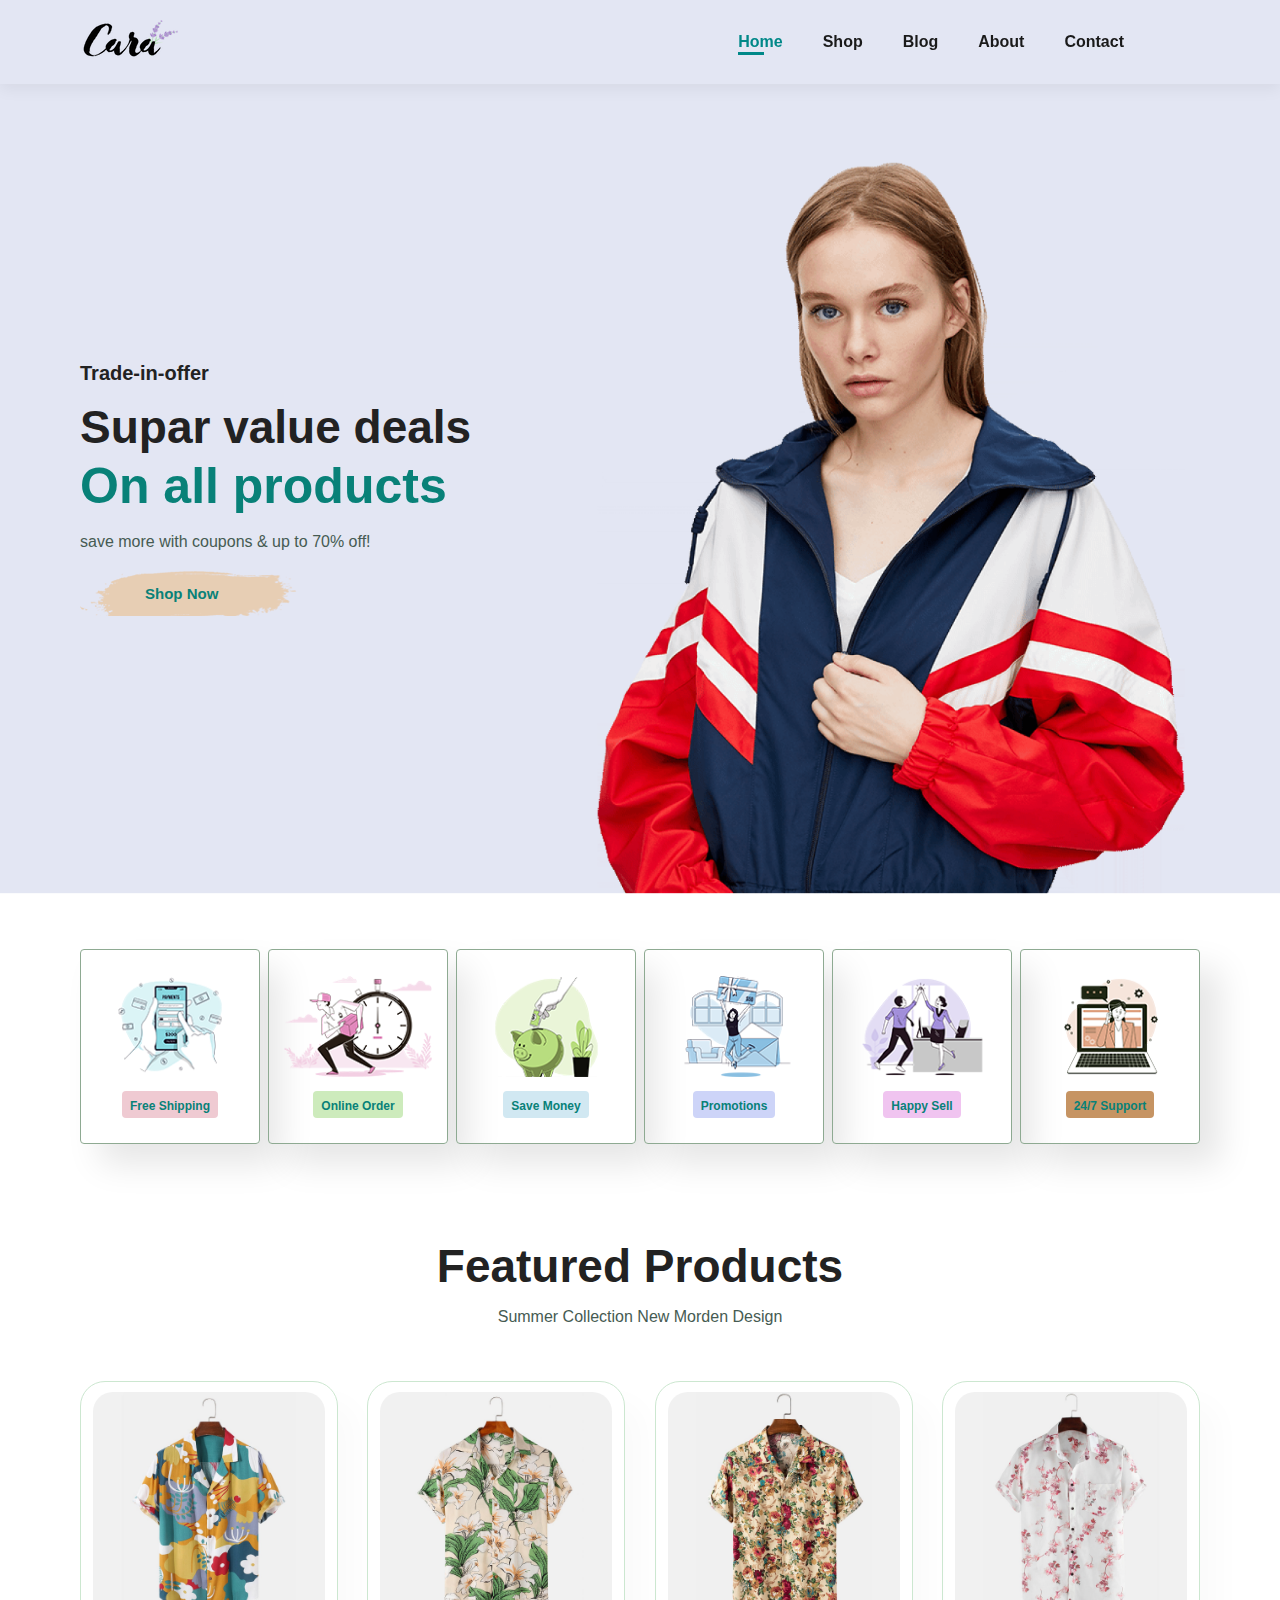
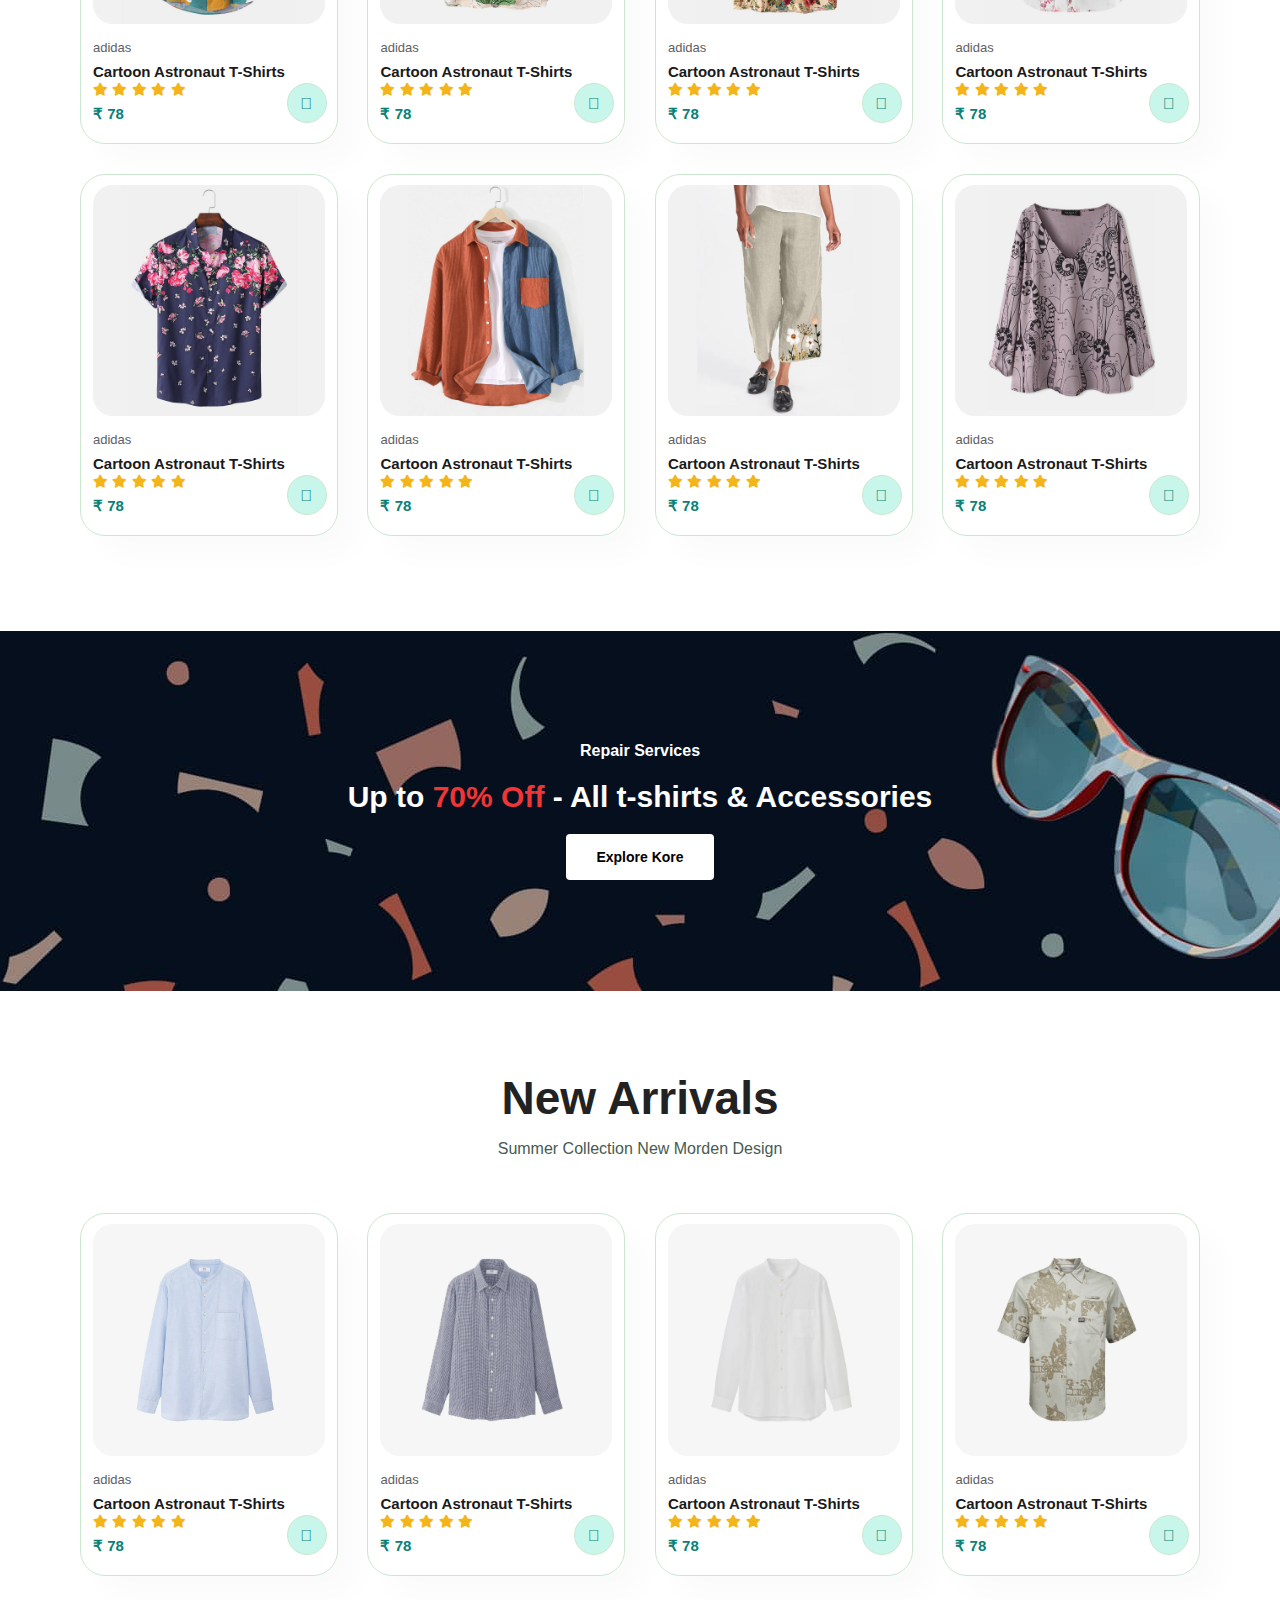
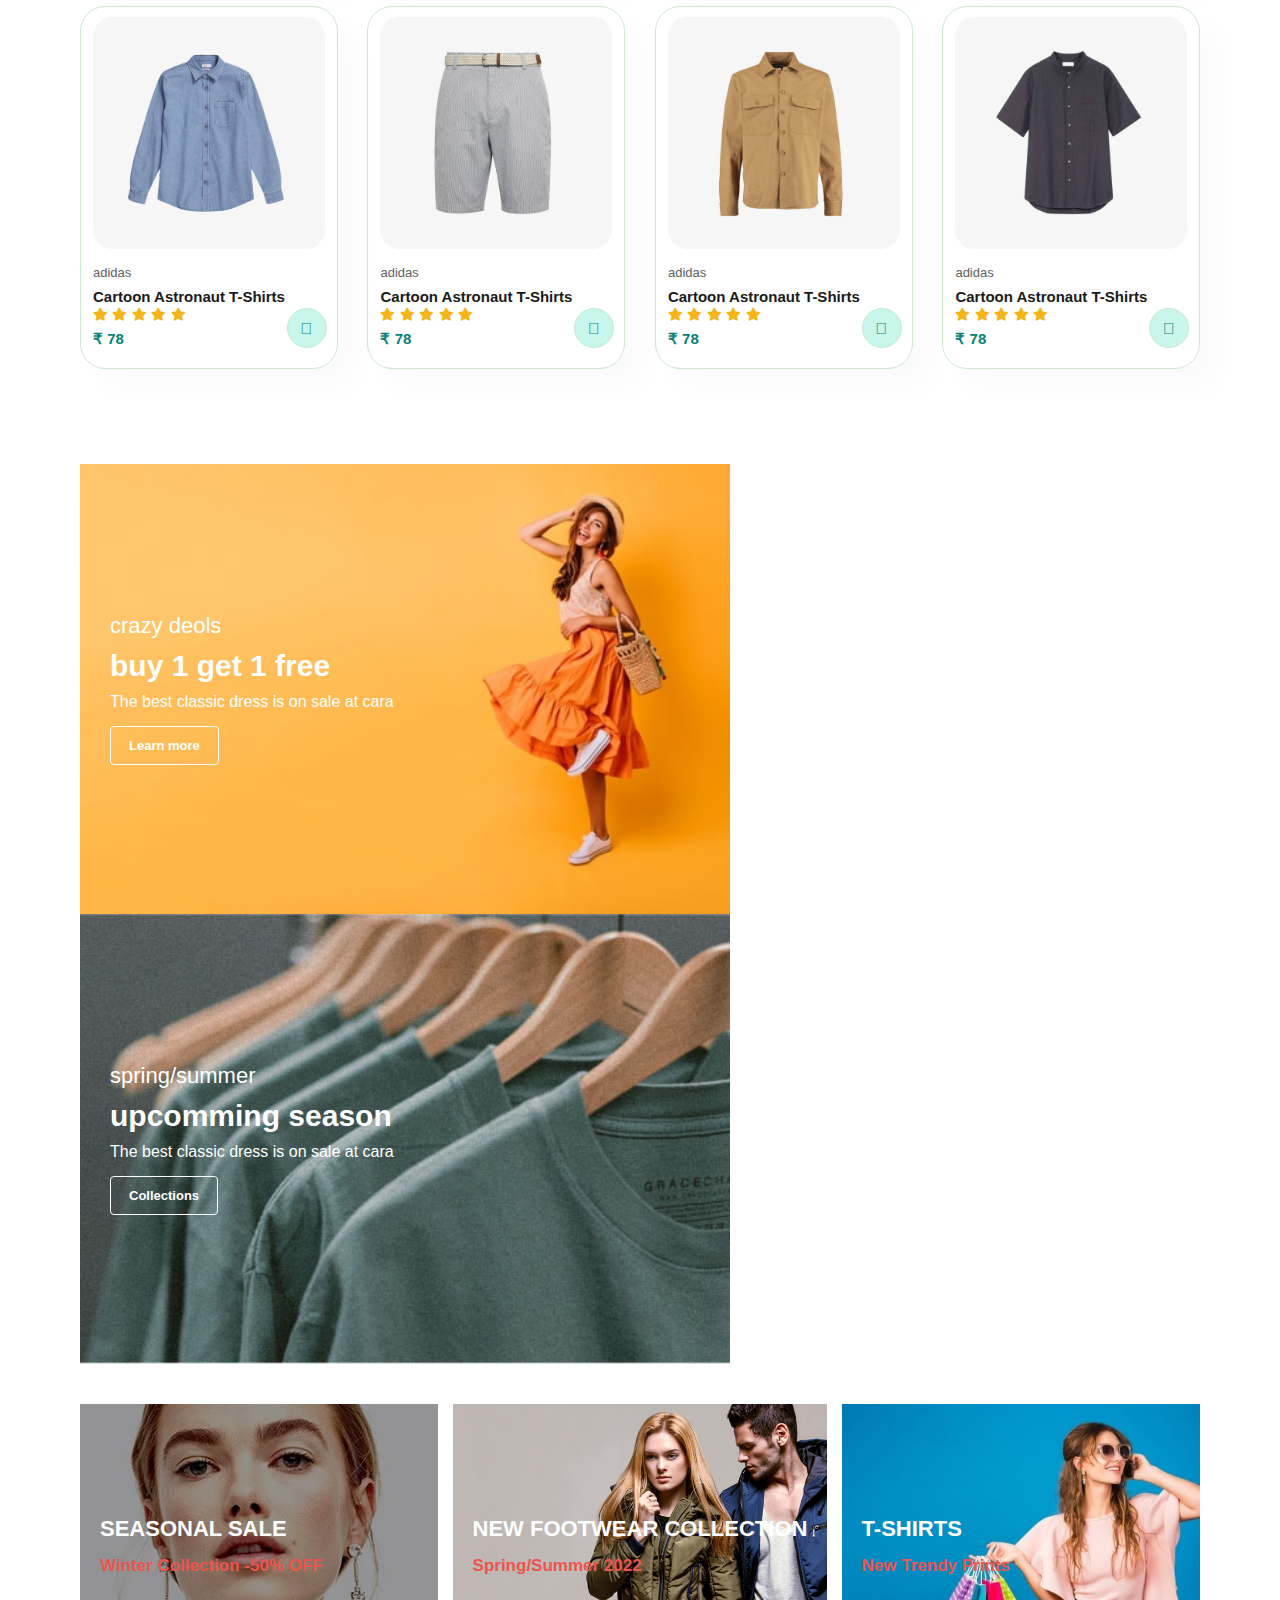
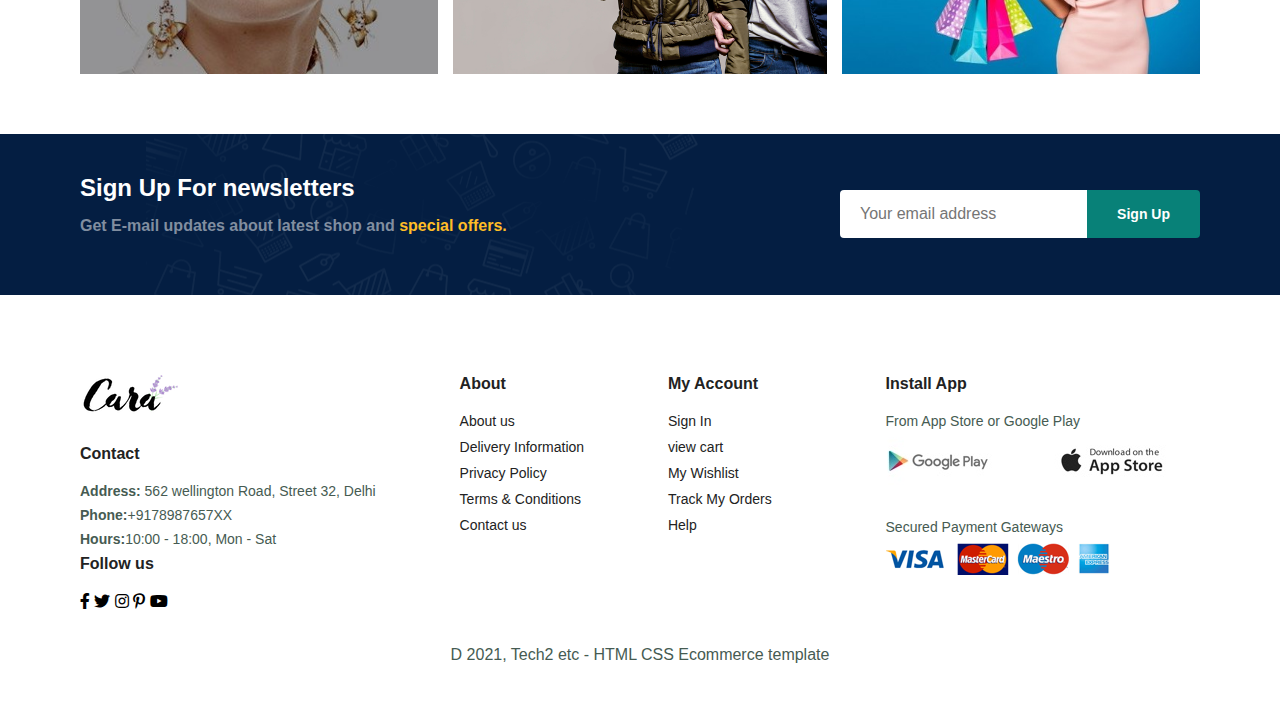
<file: index.html>
<!DOCTYPE html>
<html lang="en">

<head>
    <meta charset="UTF-8">
    <meta name="viewport" content="width=device-width, initial-scale=1.0">
    <link rel="stylesheet" href="style.css">
    <link rel="stylesheet" href="https://pro.fontawesome.com/releases/v5.10.0/css/all.css" />
    <title>Document</title>
</head>

<body>
    <header class="navbar">
        <a href="#">
            <img class="logo" src="./images/logo.png" alt="logo">
        </a>

        <div>
            <ul class="navbar-itm">
                <li><a class="active" href="./index.html">Home</a></li>
                <li><a href="./pages/shop.html">Shop</a></li>
                <li><a href="./blog.html">Blog</a></li>
                <li><a href="./about.html">About</a></li>
                <li><a href="./pages/contact.html">Contact</a></li>
                <li class="cart-bag"><a href="./cart.html"><i class="far fa-shopping-bag"></i></a></li>
                <a href="#" class="close"><i class="far fa-times"></i></a>
            </ul>
        </div>
        <div class="mobile">
            <a href="./cart.html"><i class="far fa-shopping-bag"></i></a>
            <i class="fas fa-outdent bar"></i>
        </div>
    </header>

    <div class="hero">
        <h4>Trade-in-offer</h4>
        <h2>Supar value deals</h2>
        <h1>On all products</h1>
        <p>save more with coupons & up to 70% off!</p>
        <button>Shop Now</button>
    </div>

    <div class="features section-p1">
        <div class="fea-box">
            <img src="./images/features/f1.png" alt="f">
            <h6>Free Shipping</h6>
        </div>
        <div class="fea-box">
            <img src="./images/features/f2.png" alt="f">
            <h6>Online Order</h6>
        </div>
        <div class="fea-box">
            <img src="./images/features/f3.png" alt="f">
            <h6>Save Money</h6>
        </div>
        <div class="fea-box">
            <img src="./images/features/f4.png" alt="f">
            <h6>Promotions</h6>
        </div>
        <div class="fea-box">
            <img src="./images/features/f5.png" alt="f">
            <h6>Happy Sell</h6>
        </div>
        <div class="fea-box">
            <img src="./images/features/f6.png" alt="f">
            <h6>24/7 Support</h6>
        </div>
    </div>

    <div class="product1 section-p1">
        <h2>Featured Products</h2>
        <p>Summer Collection New Morden Design</p>
        <div class="prod-container">
            <div class="prod">
                <img src="./images/products/f1.jpg" alt="p">
                <div class="descrip">
                    <span>adidas</span>
                    <h5>Cartoon Astronaut T-Shirts</h5>
                    <div class="star">
                        <i class="fas fa-star"></i>
                        <i class="fas fa-star"></i>
                        <i class="fas fa-star"></i>
                        <i class="fas fa-star"></i>
                        <i class="fas fa-star"></i>
                    </div>
                    <h4>₹ 78</h4>
                </div>
                <a href="#"><i class="fal fa-shopping-cart cart"></i></a>
            </div>
            <div class="prod">
                <img src="./images/products/f2.jpg" alt="p">
                <div class="descrip">
                    <span>adidas</span>
                    <h5>Cartoon Astronaut T-Shirts</h5>
                    <div class="star">
                        <i class="fas fa-star"></i>
                        <i class="fas fa-star"></i>
                        <i class="fas fa-star"></i>
                        <i class="fas fa-star"></i>
                        <i class="fas fa-star"></i>
                    </div>
                    <h4>₹ 78</h4>
                </div>
                <a href="#"><i class="fal fa-shopping-cart cart"></i></a>
            </div>
            <div class="prod">
                <img src="./images/products/f3.jpg" alt="p">
                <div class="descrip">
                    <span>adidas</span>
                    <h5>Cartoon Astronaut T-Shirts</h5>
                    <div class="star">
                        <i class="fas fa-star"></i>
                        <i class="fas fa-star"></i>
                        <i class="fas fa-star"></i>
                        <i class="fas fa-star"></i>
                        <i class="fas fa-star"></i>
                    </div>
                    <h4>₹ 78</h4>
                </div>
                <a href="#"><i class="fal fa-shopping-cart cart"></i></a>
            </div>
            <div class="prod">
                <img src="./images/products/f4.jpg" alt="p">
                <div class="descrip">
                    <span>adidas</span>
                    <h5>Cartoon Astronaut T-Shirts</h5>
                    <div class="star">
                        <i class="fas fa-star"></i>
                        <i class="fas fa-star"></i>
                        <i class="fas fa-star"></i>
                        <i class="fas fa-star"></i>
                        <i class="fas fa-star"></i>
                    </div>
                    <h4>₹ 78</h4>
                </div>
                <a href="#"><i class="fal fa-shopping-cart cart"></i></a>
            </div>
            <div class="prod">
                <img src="./images/products/f5.jpg" alt="p">
                <div class="descrip">
                    <span>adidas</span>
                    <h5>Cartoon Astronaut T-Shirts</h5>
                    <div class="star">
                        <i class="fas fa-star"></i>
                        <i class="fas fa-star"></i>
                        <i class="fas fa-star"></i>
                        <i class="fas fa-star"></i>
                        <i class="fas fa-star"></i>
                    </div>
                    <h4>₹ 78</h4>
                </div>
                <a href="#"><i class="fal fa-shopping-cart cart"></i></a>
            </div>
            <div class="prod">
                <img src="./images/products/f6.jpg" alt="p">
                <div class="descrip">
                    <span>adidas</span>
                    <h5>Cartoon Astronaut T-Shirts</h5>
                    <div class="star">
                        <i class="fas fa-star"></i>
                        <i class="fas fa-star"></i>
                        <i class="fas fa-star"></i>
                        <i class="fas fa-star"></i>
                        <i class="fas fa-star"></i>
                    </div>
                    <h4>₹ 78</h4>
                </div>
                <a href="#"><i class="fal fa-shopping-cart cart"></i></a>
            </div>
            <div class="prod">
                <img src="./images/products/f7.jpg" alt="p">
                <div class="descrip">
                    <span>adidas</span>
                    <h5>Cartoon Astronaut T-Shirts</h5>
                    <div class="star">
                        <i class="fas fa-star"></i>
                        <i class="fas fa-star"></i>
                        <i class="fas fa-star"></i>
                        <i class="fas fa-star"></i>
                        <i class="fas fa-star"></i>
                    </div>
                    <h4>₹ 78</h4>
                </div>
                <a href="#"><i class="fal fa-shopping-cart cart"></i></a>
            </div>
            <div class="prod">
                <img src="./images/products/f8.jpg" alt="p">
                <div class="descrip">
                    <span>adidas</span>
                    <h5>Cartoon Astronaut T-Shirts</h5>
                    <div class="star">
                        <i class="fas fa-star"></i>
                        <i class="fas fa-star"></i>
                        <i class="fas fa-star"></i>
                        <i class="fas fa-star"></i>
                        <i class="fas fa-star"></i>
                    </div>
                    <h4>₹ 78</h4>
                </div>
                <a href="#"><i class="fal fa-shopping-cart cart"></i></a>
            </div>
        </div>
    </div>

    <div class="banner section-m1">
        <h4>Repair Services</h4>
        <h2>Up to <span> 70% Off</span> - All t-shirts & Accessories</h2>
        <button class="normal">Explore Kore</button>
    </div>

    <div class="product1 section-p1">
        <h2>New Arrivals</h2>
        <p>Summer Collection New Morden Design</p>
        <div class="prod-container">
            <div class="prod">
                <img src="./images/products/n1.jpg" alt="p">
                <div class="descrip">
                    <span>adidas</span>
                    <h5>Cartoon Astronaut T-Shirts</h5>
                    <div class="star">
                        <i class="fas fa-star"></i>
                        <i class="fas fa-star"></i>
                        <i class="fas fa-star"></i>
                        <i class="fas fa-star"></i>
                        <i class="fas fa-star"></i>
                    </div>
                    <h4>₹ 78</h4>
                </div>
                <a href="#"><i class="fal fa-shopping-cart cart"></i></a>
            </div>
            <div class="prod">
                <img src="./images/products/n2.jpg" alt="p">
                <div class="descrip">
                    <span>adidas</span>
                    <h5>Cartoon Astronaut T-Shirts</h5>
                    <div class="star">
                        <i class="fas fa-star"></i>
                        <i class="fas fa-star"></i>
                        <i class="fas fa-star"></i>
                        <i class="fas fa-star"></i>
                        <i class="fas fa-star"></i>
                    </div>
                    <h4>₹ 78</h4>
                </div>
                <a href="#"><i class="fal fa-shopping-cart cart"></i></a>
            </div>
            <div class="prod">
                <img src="./images/products/n3.jpg" alt="p">
                <div class="descrip">
                    <span>adidas</span>
                    <h5>Cartoon Astronaut T-Shirts</h5>
                    <div class="star">
                        <i class="fas fa-star"></i>
                        <i class="fas fa-star"></i>
                        <i class="fas fa-star"></i>
                        <i class="fas fa-star"></i>
                        <i class="fas fa-star"></i>
                    </div>
                    <h4>₹ 78</h4>
                </div>
                <a href="#"><i class="fal fa-shopping-cart cart"></i></a>
            </div>
            <div class="prod">
                <img src="./images/products/n4.jpg" alt="p">
                <div class="descrip">
                    <span>adidas</span>
                    <h5>Cartoon Astronaut T-Shirts</h5>
                    <div class="star">
                        <i class="fas fa-star"></i>
                        <i class="fas fa-star"></i>
                        <i class="fas fa-star"></i>
                        <i class="fas fa-star"></i>
                        <i class="fas fa-star"></i>
                    </div>
                    <h4>₹ 78</h4>
                </div>
                <a href="#"><i class="fal fa-shopping-cart cart"></i></a>
            </div>
            <div class="prod">
                <img src="./images/products/n5.jpg" alt="p">
                <div class="descrip">
                    <span>adidas</span>
                    <h5>Cartoon Astronaut T-Shirts</h5>
                    <div class="star">
                        <i class="fas fa-star"></i>
                        <i class="fas fa-star"></i>
                        <i class="fas fa-star"></i>
                        <i class="fas fa-star"></i>
                        <i class="fas fa-star"></i>
                    </div>
                    <h4>₹ 78</h4>
                </div>
                <a href="#"><i class="fal fa-shopping-cart cart"></i></a>
            </div>
            <div class="prod">
                <img src="./images/products/n6.jpg" alt="p">
                <div class="descrip">
                    <span>adidas</span>
                    <h5>Cartoon Astronaut T-Shirts</h5>
                    <div class="star">
                        <i class="fas fa-star"></i>
                        <i class="fas fa-star"></i>
                        <i class="fas fa-star"></i>
                        <i class="fas fa-star"></i>
                        <i class="fas fa-star"></i>
                    </div>
                    <h4>₹ 78</h4>
                </div>
                <a href="#"><i class="fal fa-shopping-cart cart"></i></a>
            </div>
            <div class="prod">
                <img src="./images/products/n7.jpg" alt="p">
                <div class="descrip">
                    <span>adidas</span>
                    <h5>Cartoon Astronaut T-Shirts</h5>
                    <div class="star">
                        <i class="fas fa-star"></i>
                        <i class="fas fa-star"></i>
                        <i class="fas fa-star"></i>
                        <i class="fas fa-star"></i>
                        <i class="fas fa-star"></i>
                    </div>
                    <h4>₹ 78</h4>
                </div>
                <a href="#"><i class="fal fa-shopping-cart cart"></i></a>
            </div>
            <div class="prod">
                <img src="./images/products/n8.jpg" alt="p">
                <div class="descrip">
                    <span>adidas</span>
                    <h5>Cartoon Astronaut T-Shirts</h5>
                    <div class="star">
                        <i class="fas fa-star"></i>
                        <i class="fas fa-star"></i>
                        <i class="fas fa-star"></i>
                        <i class="fas fa-star"></i>
                        <i class="fas fa-star"></i>
                    </div>
                    <h4>₹ 78</h4>
                </div>
                <a href="#"><i class="fal fa-shopping-cart cart"></i></a>
            </div>
        </div>
    </div>

    <div class="sm-banner section-p1">
        <div class="banner-box">
            <h4>crazy deols</h4>
            <h2>buy 1 get 1 free</h2>
            <span>The best classic dress is on sale at cara</span>
            <button class="normal">Learn more</button>
        </div>

        <div class="banner-box banner-box-s">
            <h4>spring/summer</h4>
            <h2>upcomming season</h2>
            <span>The best classic dress is on sale at cara</span>
            <button class="normal">Collections</button>
        </div>
    </div>

    <div class="banner3">
        <div class="banner-box">
            <h2>SEASONAL SALE</h2>
            <h3>Winter Collection -50% OFF</h3>
        </div>

        <div class="banner-box banner-box-s">
            <h2>NEW FOOTWEAR COLLECTION</h2>
            <h3>Spring/Summer 2022</h3>
        </div>

        <div class="banner-box banner-box-t">
            <h2>T-SHIRTS</h2>
            <h3>New Trendy Prints</h3>
        </div>
    </div>

    <div class="newsletter section-p1 section-m1">
        <div class="news-text">
            <h4>Sign Up For newsletters</h4>
            <p>Get E-mail updates about latest shop and <span>special offers.</span></p>
        </div>
        <div class="form">
            <input type="text" placeholder="Your email address">
            <button class="normal">Sign Up</button>
        </div>
    </div>

    <footer class="section-p1">
        <div class="footer">
            <div class="col">
                <img src="./images/logo.png" alt="logo">
                <h4>Contact</h4>
                <p><strong>Address:</strong> 562 wellington Road, Street 32, Delhi</p>
                <p><strong>Phone:</strong>+9178987657XX</p>
                <p><strong>Hours:</strong>10:00 - 18:00, Mon - Sat</p>
                <div>
                    <h4>Follow us</h4>
                    <div class="icons">
                        <i class="fab fa-facebook-f"></i>
                        <i class="fab fa-twitter"></i>
                        <i class="fab fa-instagram"></i>
                        <i class="fab fa-pinterest-p"></i>
                        <i class="fab fa-youtube"></i>
                    </div>
                </div>
            </div>
            <div class="col">
                <h4>About</h4>
                <a href="#">About us</a>
                <a href="#">Delivery Information</a>
                <a href="#">Privacy Policy</a>
                <a href="#">Terms & Conditions</a>
                <a href="#">Contact us</a>
            </div>

            <div class="col">
                <h4>My Account</h4>
                <a href="#">Sign In</a>
                <a href="#">view cart</a>
                <a href="#">My Wishlist</a>
                <a href="#">Track My Orders</a>
                <a href="#">Help</a>
            </div>

            <div class="col install">
                <h4>Install App</h4>
                <p>From App Store or Google Play</p>
                <div class="row">
                    <img src="./images/pay/play.jpg" alt="p">
                    <img src="./images/pay/app.jpg" alt="p">
                </div>
                <p>Secured Payment Gateways</p>
                <img class="pay" src="./images/pay/pay.png" alt="">
            </div>

        </div>
        <div class="copyright">
            <p>D 2021, Tech2 etc - HTML CSS Ecommerce template</p>
        </div>
    </footer>

    <script src="./script.js"></script>
</body>

</html>
</file>
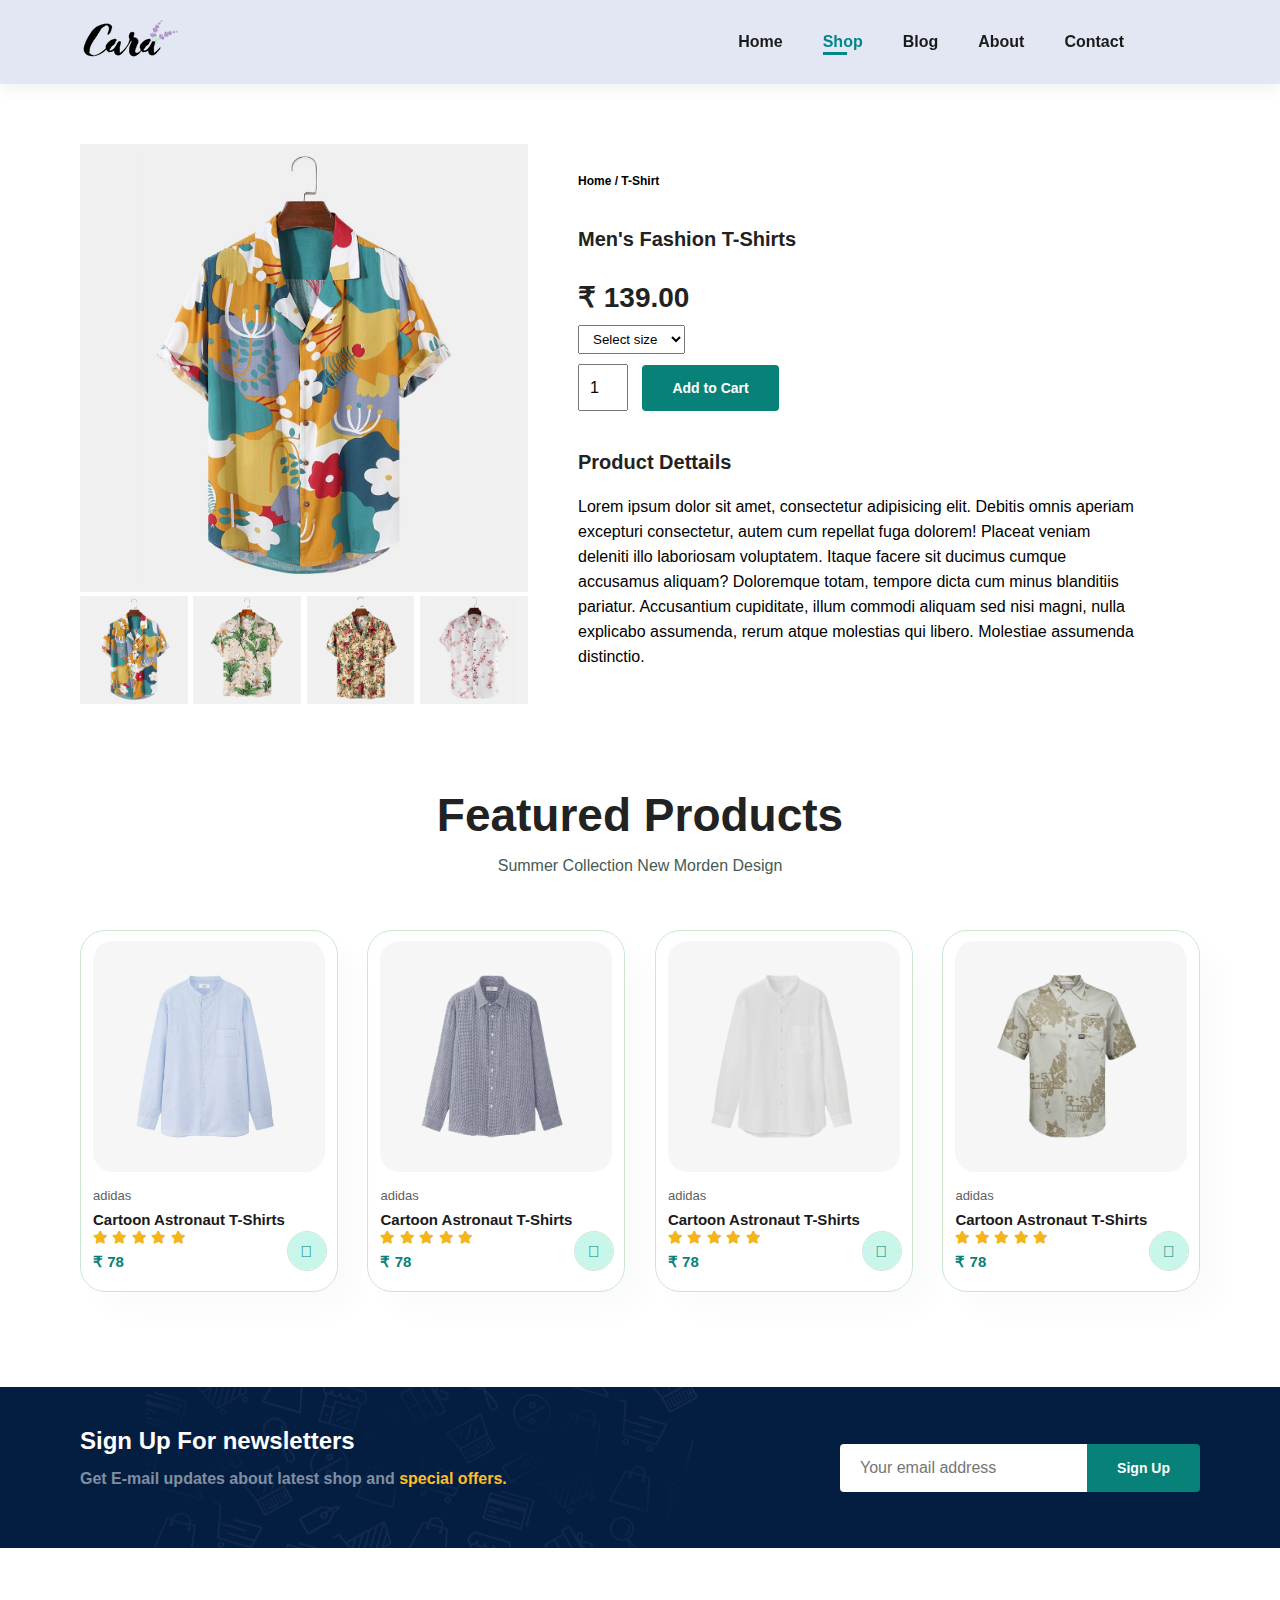
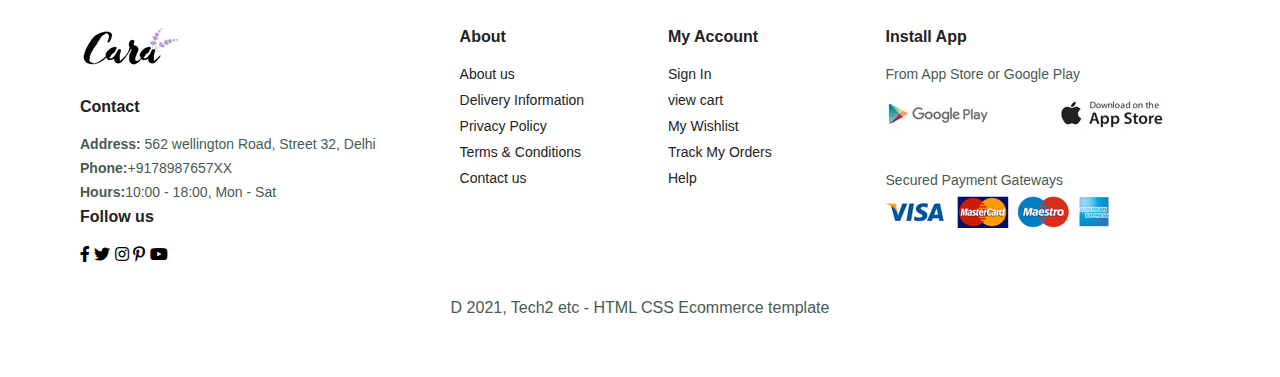
<file: detailsPro.html>
<!DOCTYPE html>
<html lang="en">

<head>
    <meta charset="UTF-8">
    <meta name="viewport" content="width=device-width, initial-scale=1.0">
    <link rel="stylesheet" href="../style.css">
    <link rel="stylesheet" href="./pages/pages.css">
    <link rel="stylesheet" href="https://pro.fontawesome.com/releases/v5.10.0/css/all.css" />
    <title>Document</title>
</head>

<body>
    <header class="navbar">
        <a href="#">
            <img class="logo" src="../images/logo.png" alt="logo">
        </a>

        <div>
            <ul class="navbar-itm">
                <li><a href="./index.html">Home</a></li>
                <li><a class="active" href="./pages/shop.html">Shop</a></li>
                <li><a href="../pages/blog.html">Blog</a></li>
                <li><a href="../pages/about.html">About</a></li>
                <li><a href="../pages/contact.html">Contact</a></li>
                <li class="cart-bag"><a href="../pages/cart.html"><i class="far fa-shopping-bag"></i></a></li>
                <a href="#" class="close"><i class="far fa-times"></i></a>
            </ul>
        </div>
        <div class="mobile">
            <a href="../pages/cart.html"><i class="far fa-shopping-bag"></i></a>
            <i class="fas fa-outdent bar"></i>
        </div>
    </header>

    <div class="pro-details section-p1">
        <div class="single-image">
            <img class="mainImage" src="../images/products/f1.jpg" alt="p">
            <div class="small-img-group">
                <div class="small-img-col">
                    <img src="../images/products/f1.jpg" alt="f1" class="small-img">
                </div>
                <div class="small-img-col">
                    <img src="../images/products/f2.jpg" alt="f1" class="small-img">
                </div>
                <div class="small-img-col">
                    <img src="../images/products/f3.jpg" alt="f1" class="small-img">
                </div>
                <div class="small-img-col">
                    <img src="../images/products/f4.jpg" alt="f1" class="small-img">
                </div>
            </div>
        </div>
        <div class="single-pro-details">
            <h6>Home / T-Shirt</h6>
            <h4>Men's Fashion T-Shirts</h4>
            <h2>₹ 139.00</h2>
            <select>
                <option>Select size</option>
                <option>XL</option>
                <option>XXL</option>
                <option>Small</option>
                <option>Large</option>
            </select>
            <input type="number" value="1">
            <button class="normal ">Add to Cart</button>
            <h4>Product Dettails</h4>
            <span>Lorem ipsum dolor sit amet, consectetur adipisicing elit. Debitis omnis aperiam excepturi consectetur,
                autem cum repellat fuga dolorem! Placeat veniam deleniti illo laboriosam voluptatem. Itaque facere sit
                ducimus cumque accusamus aliquam? Doloremque totam, tempore dicta cum minus blanditiis pariatur.
                Accusantium cupiditate, illum commodi aliquam sed nisi magni, nulla explicabo assumenda, rerum atque
                molestias qui libero. Molestiae assumenda distinctio.
            </span>
        </div>
    </div>

    <div class="product1 section-p1">
        <h2>Featured Products</h2>
        <p>Summer Collection New Morden Design</p>
        <div class="prod-container">
            <div class="prod">
                <img src="../images/products/n1.jpg" alt="p">
                <div class="descrip">
                    <span>adidas</span>
                    <h5>Cartoon Astronaut T-Shirts</h5>
                    <div class="star">
                        <i class="fas fa-star"></i>
                        <i class="fas fa-star"></i>
                        <i class="fas fa-star"></i>
                        <i class="fas fa-star"></i>
                        <i class="fas fa-star"></i>
                    </div>
                    <h4>₹ 78</h4>
                </div>
                <a href="#"><i class="fal fa-shopping-cart cart"></i></a>
            </div>
            <div class="prod">
                <img src="../images/products/n2.jpg" alt="p">
                <div class="descrip">
                    <span>adidas</span>
                    <h5>Cartoon Astronaut T-Shirts</h5>
                    <div class="star">
                        <i class="fas fa-star"></i>
                        <i class="fas fa-star"></i>
                        <i class="fas fa-star"></i>
                        <i class="fas fa-star"></i>
                        <i class="fas fa-star"></i>
                    </div>
                    <h4>₹ 78</h4>
                </div>
                <a href="#"><i class="fal fa-shopping-cart cart"></i></a>
            </div>
            <div class="prod">
                <img src="../images/products/n3.jpg" alt="p">
                <div class="descrip">
                    <span>adidas</span>
                    <h5>Cartoon Astronaut T-Shirts</h5>
                    <div class="star">
                        <i class="fas fa-star"></i>
                        <i class="fas fa-star"></i>
                        <i class="fas fa-star"></i>
                        <i class="fas fa-star"></i>
                        <i class="fas fa-star"></i>
                    </div>
                    <h4>₹ 78</h4>
                </div>
                <a href="#"><i class="fal fa-shopping-cart cart"></i></a>
            </div>
            <div class="prod">
                <img src="../images/products/n4.jpg" alt="p">
                <div class="descrip">
                    <span>adidas</span>
                    <h5>Cartoon Astronaut T-Shirts</h5>
                    <div class="star">
                        <i class="fas fa-star"></i>
                        <i class="fas fa-star"></i>
                        <i class="fas fa-star"></i>
                        <i class="fas fa-star"></i>
                        <i class="fas fa-star"></i>
                    </div>
                    <h4>₹ 78</h4>
                </div>
                <a href="#"><i class="fal fa-shopping-cart cart"></i></a>
            </div>
           
        </div>
    </div>

    <div class="newsletter section-p1 section-m1">
        <div class="news-text">
            <h4>Sign Up For newsletters</h4>
            <p>Get E-mail updates about latest shop and <span>special offers.</span></p>
        </div>
        <div class="form">
            <input type="text" placeholder="Your email address">
            <button class="normal">Sign Up</button>
        </div>
    </div>

    <footer class="section-p1">
        <div class="footer">
            <div class="col">
                <img src="../images/logo.png" alt="logo">
                <h4>Contact</h4>
                <p><strong>Address:</strong> 562 wellington Road, Street 32, Delhi</p>
                <p><strong>Phone:</strong>+9178987657XX</p>
                <p><strong>Hours:</strong>10:00 - 18:00, Mon - Sat</p>
                <div>
                    <h4>Follow us</h4>
                    <div class="icons">
                        <i class="fab fa-facebook-f"></i>
                        <i class="fab fa-twitter"></i>
                        <i class="fab fa-instagram"></i>
                        <i class="fab fa-pinterest-p"></i>
                        <i class="fab fa-youtube"></i>
                    </div>
                </div>
            </div>
            <div class="col">
                <h4>About</h4>
                <a href="#">About us</a>
                <a href="#">Delivery Information</a>
                <a href="#">Privacy Policy</a>
                <a href="#">Terms & Conditions</a>
                <a href="#">Contact us</a>
            </div>

            <div class="col">
                <h4>My Account</h4>
                <a href="#">Sign In</a>
                <a href="#">view cart</a>
                <a href="#">My Wishlist</a>
                <a href="#">Track My Orders</a>
                <a href="#">Help</a>
            </div>

            <div class="col install">
                <h4>Install App</h4>
                <p>From App Store or Google Play</p>
                <div class="row">
                    <img src="../images/pay/play.jpg" alt="p">
                    <img src="../images/pay/app.jpg" alt="p">
                </div>
                <p>Secured Payment Gateways</p>
                <img class="pay" src="../images/pay/pay.png" alt="">
            </div>

        </div>
        <div class="copyright">
            <p>D 2021, Tech2 etc - HTML CSS Ecommerce template</p>
        </div>
    </footer>

    <script src="../script.js"></script>
</body>

</html>
</file>
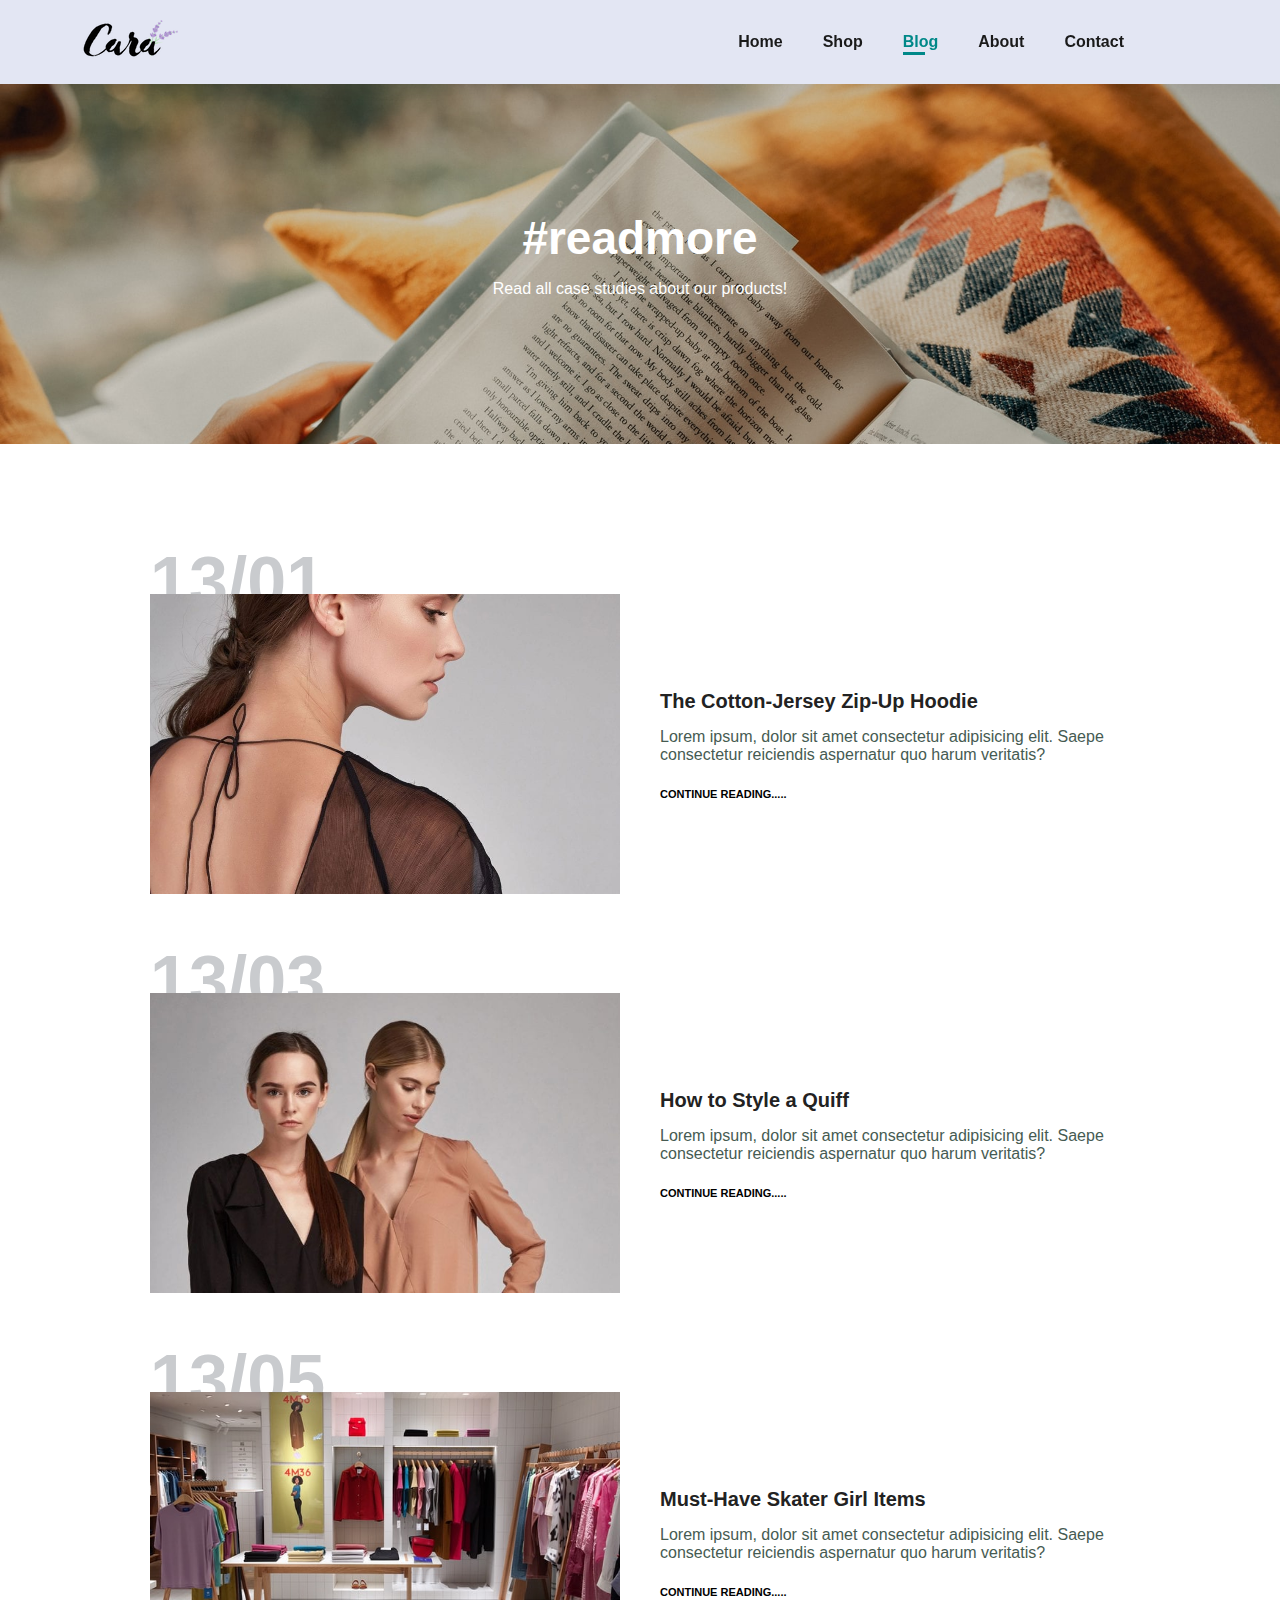
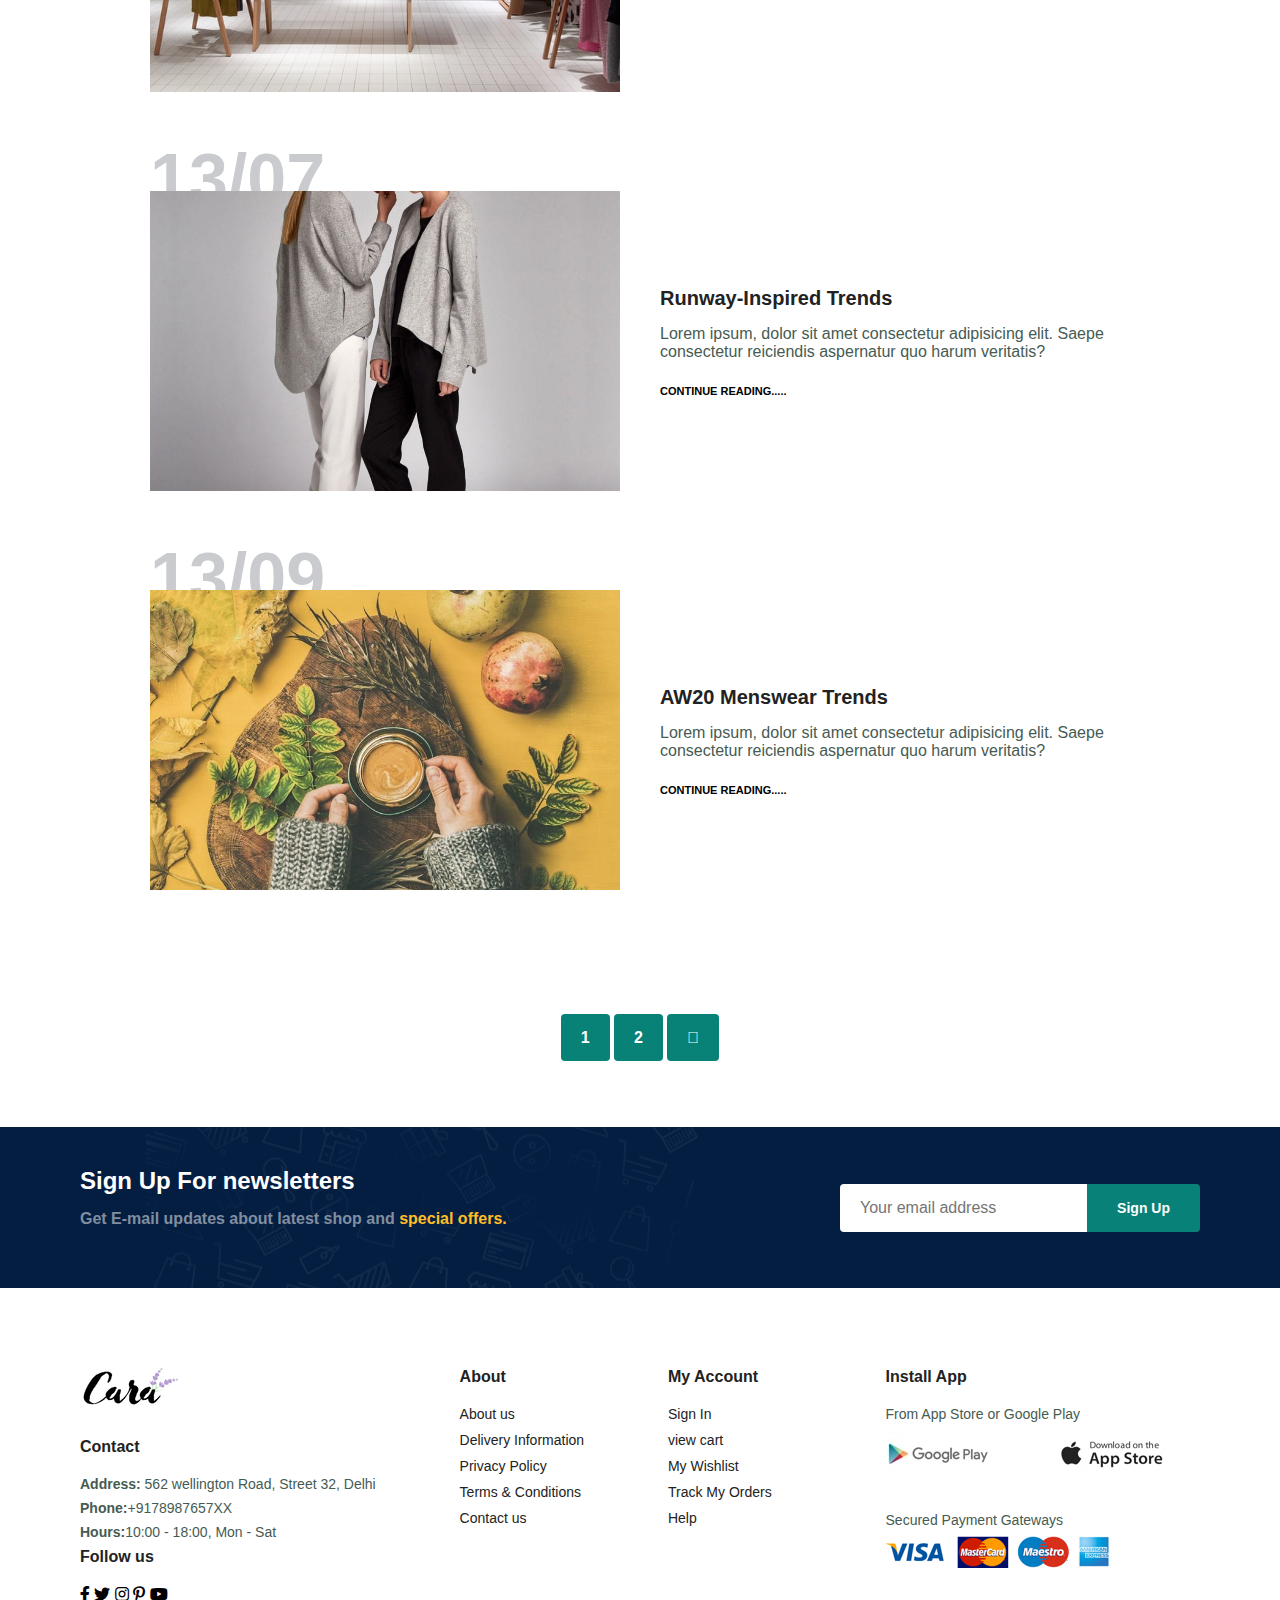
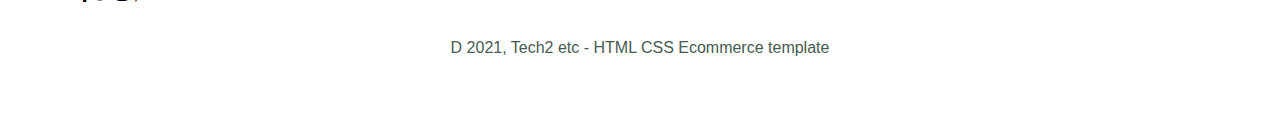
<file: pages/blog.html>
<!DOCTYPE html>
<html lang="en">

<head>
    <meta charset="UTF-8">
    <meta name="viewport" content="width=device-width, initial-scale=1.0">
    <link rel="stylesheet" href="../style.css">
    <link rel="stylesheet" href="pages.css">
    <link rel="stylesheet" href="https://pro.fontawesome.com/releases/v5.10.0/css/all.css" />
    <title>Document</title>
</head>

<body>
    <header class="navbar">
        <a href="#">
            <img class="logo" src="../images/logo.png" alt="logo">
        </a>

        <div>
            <ul class="navbar-itm">
                <li><a href="../index.html">Home</a></li>
                <li><a href="./shop.html">Shop</a></li>
                <li><a class="active" href="./blog.html">Blog</a></li>
                <li><a href="./about.html">About</a></li>
                <li><a href="./contact.html">Contact</a></li>
                <li class="cart-bag"><a href="./cart.html"><i class="far fa-shopping-bag"></i></a></li>
                <a href="#" class="close"><i class="far fa-times"></i></a>
            </ul>
        </div>
        <div class="mobile">
            <a href="./cart.html"><i class="far fa-shopping-bag"></i></a>
            <i class="fas fa-outdent bar"></i>
        </div>
    </header>

    <div class="page-header blog-header">
        <h2>#readmore</h2>
        <p>Read all case studies about our products!</p>
    </div>

    <div class="blog">
        <div class="blog-box">
            <div class="blog-img">
                <img src="../images/blog/b1.jpg" alt="">
            </div>
            <div class="blog-details">
                <h4>The Cotton-Jersey Zip-Up Hoodie</h4>
                <p>Lorem ipsum, dolor sit amet consectetur adipisicing elit. Saepe consectetur reiciendis aspernatur quo harum veritatis?
                </p>
                <a href="#">CONTINUE READING.....</a>
            </div>
            <h1>13/01</h1>
        </div>

        <div class="blog-box">
            <div class="blog-img">
                <img src="../images/blog/b2.jpg" alt="">
            </div>
            <div class="blog-details">
                <h4>How to Style a Quiff</h4>
                <p>Lorem ipsum, dolor sit amet consectetur adipisicing elit. Saepe consectetur reiciendis aspernatur quo harum veritatis?
                </p>
                <a href="#">CONTINUE READING.....</a>
            </div>
            <h1>13/03</h1>
        </div>

        <div class="blog-box">
            <div class="blog-img">
                <img src="../images/blog/b3.jpg" alt="">
            </div>
            <div class="blog-details">
                <h4>Must-Have Skater Girl Items</h4>
                <p>Lorem ipsum, dolor sit amet consectetur adipisicing elit. Saepe consectetur reiciendis aspernatur quo harum veritatis?
                </p>
                <a href="#">CONTINUE READING.....</a>
            </div>
            <h1>13/05</h1>
        </div>

        <div class="blog-box">
            <div class="blog-img">
                <img src="../images/blog/b4.jpg" alt="">
            </div>
            <div class="blog-details">
                <h4>Runway-Inspired Trends</h4>
                <p>Lorem ipsum, dolor sit amet consectetur adipisicing elit. Saepe consectetur reiciendis aspernatur quo harum veritatis?
                </p>
                <a href="#">CONTINUE READING.....</a>
            </div>
            <h1>13/07</h1>
        </div>

        <div class="blog-box">
            <div class="blog-img">
                <img src="../images/blog/b6.jpg" alt="">
            </div>
            <div class="blog-details">
                <h4>AW20 Menswear Trends</h4>
                <p>Lorem ipsum, dolor sit amet consectetur adipisicing elit. Saepe consectetur reiciendis aspernatur quo harum veritatis?
                </p>
                <a href="#">CONTINUE READING.....</a>
            </div>
            <h1>13/09</h1>
        </div>

    </div>

    <div class="pagination section-p1">
        <a href="#">1</a>
        <a href="#">2</a>
        <a href="#"><i class="fal fa-long-arrow-alt-right"></i></a>
    </div>

    <div class="newsletter section-p1 section-m1">
        <div class="news-text">
            <h4>Sign Up For newsletters</h4>
            <p>Get E-mail updates about latest shop and <span>special offers.</span></p>
        </div>
        <div class="form">
            <input type="text" placeholder="Your email address">
            <button class="normal">Sign Up</button>
        </div>
    </div>

    <footer class="section-p1">
        <div class="footer">
            <div class="col">
                <img src="../images/logo.png" alt="logo">
                <h4>Contact</h4>
                <p><strong>Address:</strong> 562 wellington Road, Street 32, Delhi</p>
                <p><strong>Phone:</strong>+9178987657XX</p>
                <p><strong>Hours:</strong>10:00 - 18:00, Mon - Sat</p>
                <div>
                    <h4>Follow us</h4>
                    <div class="icons">
                        <i class="fab fa-facebook-f"></i>
                        <i class="fab fa-twitter"></i>
                        <i class="fab fa-instagram"></i>
                        <i class="fab fa-pinterest-p"></i>
                        <i class="fab fa-youtube"></i>
                    </div>
                </div>
            </div>
            <div class="col">
                <h4>About</h4>
                <a href="#">About us</a>
                <a href="#">Delivery Information</a>
                <a href="#">Privacy Policy</a>
                <a href="#">Terms & Conditions</a>
                <a href="#">Contact us</a>
            </div>

            <div class="col">
                <h4>My Account</h4>
                <a href="#">Sign In</a>
                <a href="#">view cart</a>
                <a href="#">My Wishlist</a>
                <a href="#">Track My Orders</a>
                <a href="#">Help</a>
            </div>

            <div class="col install">
                <h4>Install App</h4>
                <p>From App Store or Google Play</p>
                <div class="row">
                    <img src="../images/pay/play.jpg" alt="p">
                    <img src="../images/pay/app.jpg" alt="p">
                </div>
                <p>Secured Payment Gateways</p>
                <img class="pay" src="../images/pay/pay.png" alt="">
            </div>

        </div>
        <div class="copyright">
            <p>D 2021, Tech2 etc - HTML CSS Ecommerce template</p>
        </div>
    </footer>

    <script src="../script.js"></script>
</body>

</html>
</file>
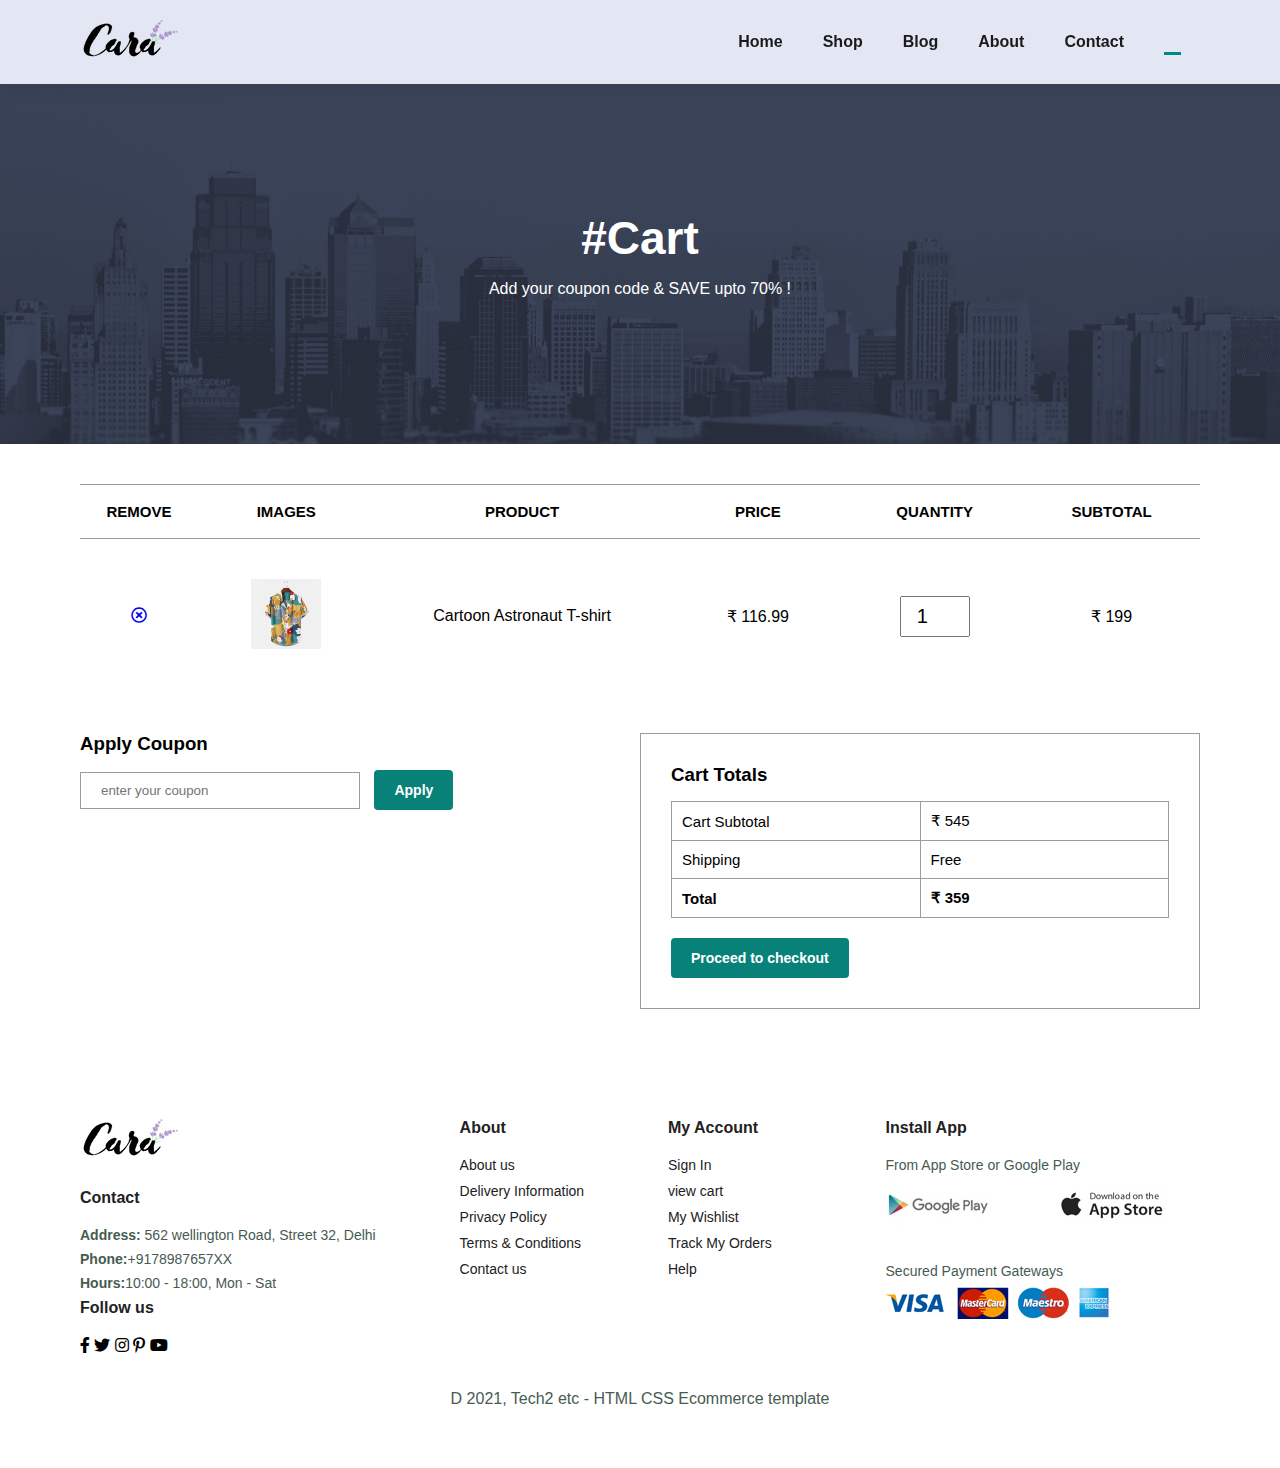
<file: pages/cart.html>
<!DOCTYPE html>
<html lang="en">

<head>
    <meta charset="UTF-8">
    <meta name="viewport" content="width=device-width, initial-scale=1.0">
    <link rel="stylesheet" href="../style.css">
    <link rel="stylesheet" href="pages.css">
    <link rel="stylesheet" href="https://pro.fontawesome.com/releases/v5.10.0/css/all.css" />
    <title>Document</title>
</head>

<body>
    <header class="navbar">
        <a href="#">
            <img class="logo" src="../images/logo.png" alt="logo">
        </a>

        <div>
            <ul class="navbar-itm">
                <li><a href="../index.html">Home</a></li>
                <li><a href="./shop.html">Shop</a></li>
                <li><a href="./blog.html">Blog</a></li>
                <li><a href="./about.html">About</a></li>
                <li><a href="./contact.html">Contact</a></li>
                <li class="cart-bag"><a class="active" href="./cart.html"><i class="far fa-shopping-bag"></i></a></li>
                <a href="#" class="close"><i class="far fa-times"></i></a>
            </ul>
        </div>
        <div class="mobile">
            <a href="./cart.html"><i class="far fa-shopping-bag"></i></a>
            <i class="fas fa-outdent bar active"></i>
        </div>
    </header>

    <div class="page-header about-header">
        <h2>#Cart</h2>
        <p>Add your coupon code & SAVE upto 70% !</p>
    </div>

    <div class="cart section-p1">
        <table>
            <thead>
                <tr>
                    <td>REMOVE</td>
                    <td>Images</td>
                    <td>Product</td>
                    <td>Price</td>
                    <td>Quantity</td>
                    <td>Subtotal</td>
                </tr>
            </thead>
            <tbody>
                <tr>
                    <td><a href="#"><i class="far fa-times-circle"></i></a></td>
                    <td><img src="../images/products/f1.jpg" alt=""></td>
                    <td>Cartoon Astronaut T-shirt</td>
                    <td>₹ 116.99</td>
                    <td><input type="number" value="1"></td>
                    <td>₹ 199</td>
                </tr>
            </tbody>
        </table>
    </div>

    <div class="cart-add section-p1">
        <div class="coupon">
            <h3>Apply Coupon</h3>
            <div>
                <input type="text" placeholder="enter your coupon">
                <button class="normal">Apply</button>
            </div>
        </div>
        <div class="subtotal">
            <h3>Cart Totals</h3>
            <table>
                <tr>
                    <td>Cart Subtotal</td>
                    <td>₹ 545</td>
                </tr>
                <tr>
                    <td>Shipping</td>
                    <td>Free</td>
                </tr>
                <tr>
                    <td><strong>Total</strong></td>
                    <td><strong>₹ 359</strong></td>
                </tr>
            </table>
            <button class="normal">Proceed to checkout</button>
        </div>
    </div>

    <footer class="section-p1">
        <div class="footer">
            <div class="col">
                <img src="../images/logo.png" alt="logo">
                <h4>Contact</h4>
                <p><strong>Address:</strong> 562 wellington Road, Street 32, Delhi</p>
                <p><strong>Phone:</strong>+9178987657XX</p>
                <p><strong>Hours:</strong>10:00 - 18:00, Mon - Sat</p>
                <div>
                    <h4>Follow us</h4>
                    <div class="icons">
                        <i class="fab fa-facebook-f"></i>
                        <i class="fab fa-twitter"></i>
                        <i class="fab fa-instagram"></i>
                        <i class="fab fa-pinterest-p"></i>
                        <i class="fab fa-youtube"></i>
                    </div>
                </div>
            </div>
            <div class="col">
                <h4>About</h4>
                <a href="#">About us</a>
                <a href="#">Delivery Information</a>
                <a href="#">Privacy Policy</a>
                <a href="#">Terms & Conditions</a>
                <a href="#">Contact us</a>
            </div>

            <div class="col">
                <h4>My Account</h4>
                <a href="#">Sign In</a>
                <a href="#">view cart</a>
                <a href="#">My Wishlist</a>
                <a href="#">Track My Orders</a>
                <a href="#">Help</a>
            </div>

            <div class="col install">
                <h4>Install App</h4>
                <p>From App Store or Google Play</p>
                <div class="row">
                    <img src="../images/pay/play.jpg" alt="p">
                    <img src="../images/pay/app.jpg" alt="p">
                </div>
                <p>Secured Payment Gateways</p>
                <img class="pay" src="../images/pay/pay.png" alt="">
            </div>

        </div>
        <div class="copyright">
            <p>D 2021, Tech2 etc - HTML CSS Ecommerce template</p>
        </div>
    </footer>

    <script src="../script.js"></script>
</body>

</html>
</file>
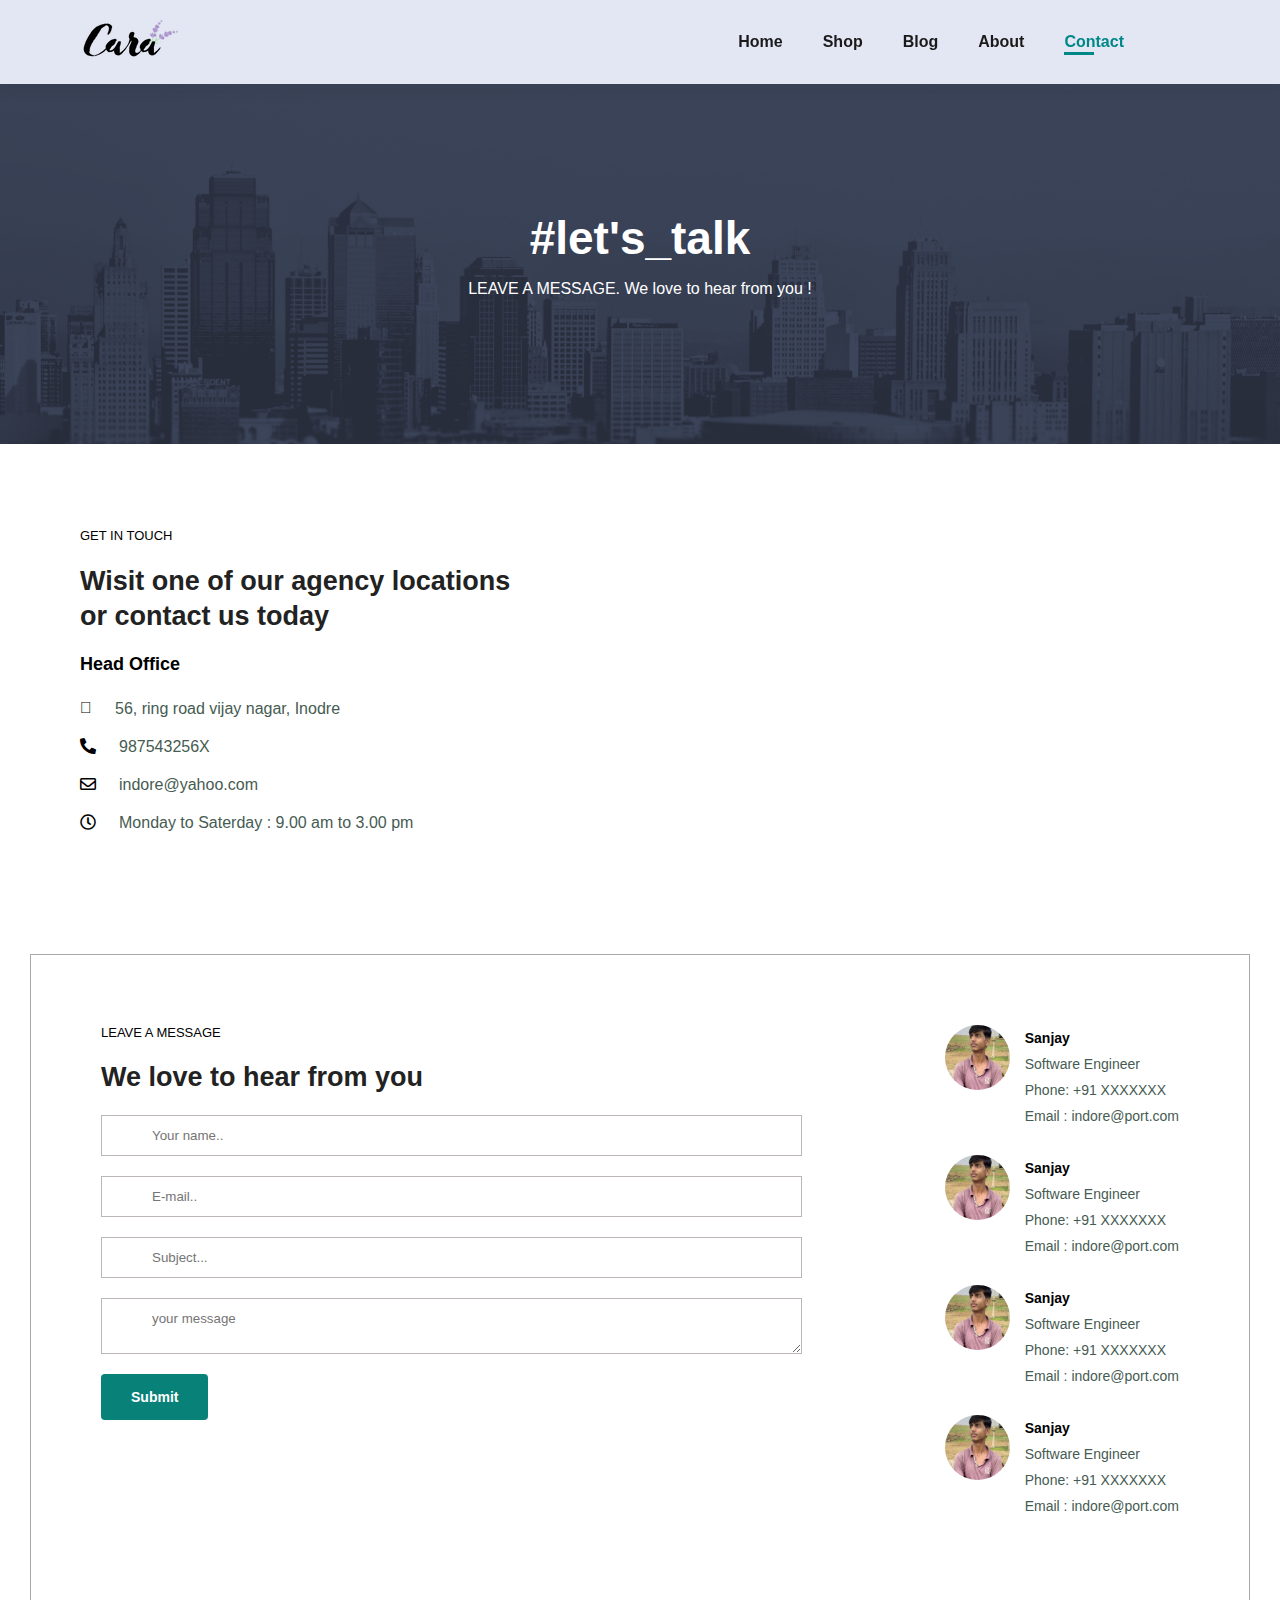
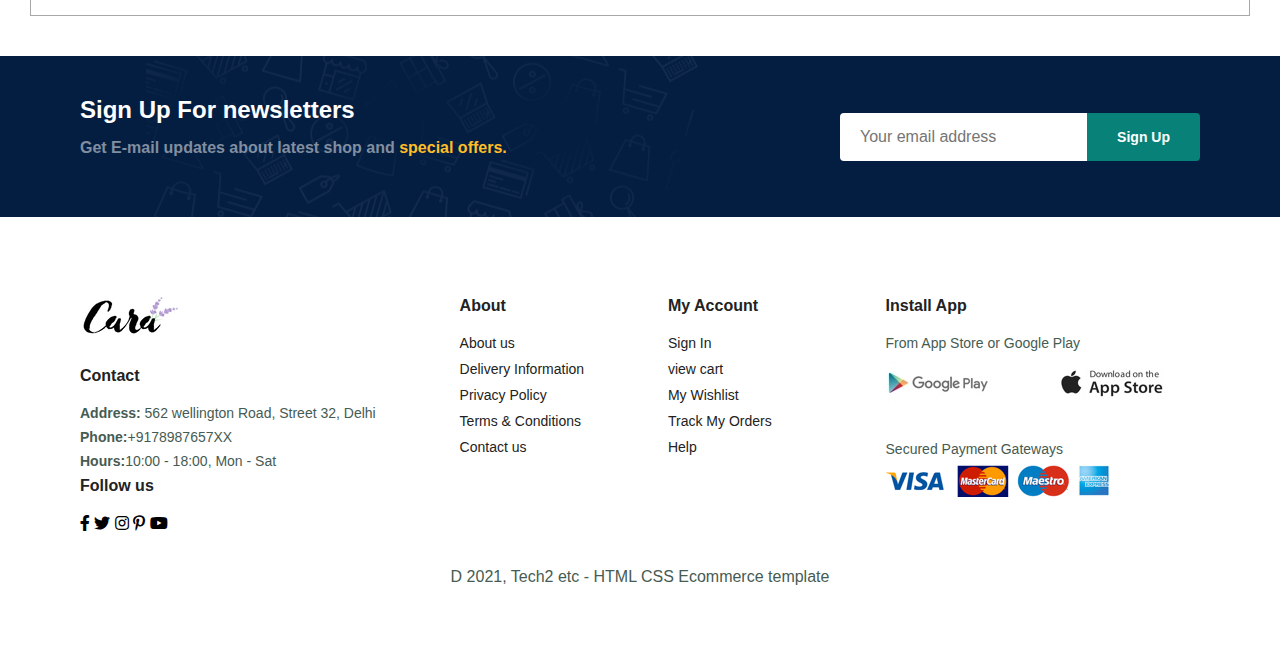
<file: pages/contact.html>
<!DOCTYPE html>
<html lang="en">

<head>
    <meta charset="UTF-8">
    <meta name="viewport" content="width=device-width, initial-scale=1.0">
    <link rel="stylesheet" href="../style.css">
    <link rel="stylesheet" href="./pages.css">
    <link rel="stylesheet" href="https://pro.fontawesome.com/releases/v5.10.0/css/all.css" />
    <title>Document</title>
</head>

<body>
    <header class="navbar">
        <a href="#">
            <img class="logo" src="../images/logo.png" alt="logo">
        </a>

        <div>
            <ul class="navbar-itm">
                <li><a href="../index.html">Home</a></li>
                <li><a href="./shop.html">Shop</a></li>
                <li><a href="./blog.html">Blog</a></li>
                <li><a href="./about.html">About</a></li>
                <li><a class="active" href="./contact.html">Contact</a></li>
                <li class="cart-bag"><a href="./cart.html"><i class="far fa-shopping-bag"></i></a></li>
                <a href="#" class="close"><i class="far fa-times"></i></a>
            </ul>
        </div>
        <div class="mobile">
            <a href="./cart.html"><i class="far fa-shopping-bag"></i></a>
            <i class="fas fa-outdent bar"></i>
        </div>
    </header>

    <div class="page-header about-header">
        <h2>#let's_talk</h2>
        <p>LEAVE A MESSAGE. We love to hear from you !</p>
    </div>

    <div class="contact-details section-p1">
        <div class="details">
            <span>GET IN TOUCH</span>
            <h2>Wisit one of our agency locations or contact us today</h2>
            <h3>Head Office</h3>
            <div>
                <li>
                    <i class="fal fa-map"></i>
                    <p>56, ring road vijay nagar, Inodre</p>
                </li>

                <li>
                    <i class="fas fa-phone-alt "></i>
                    <p>987543256X</p>
                </li>

                <li>
                    <i class="far fa-envelope"></i>
                    <p>indore@yahoo.com</p>
                </li>

                <li>
                    <i class="far fa-clock"></i>
                    <p>Monday to Saterday : 9.00 am to 3.00 pm</p>
                </li>
            </div>
        </div>

        <div class="map">
            <iframe
                src="https://www.google.com/maps/embed?pb=!1m18!1m12!1m3!1d235526.94958915675!2d75.69903607352782!3d22.72420499694238!2m3!1f0!2f0!3f0!3m2!1i1024!2i768!4f13.1!3m3!1m2!1s0x3962fcad1b410ddb%3A0x96ec4da356240f4!2sIndore%2C%20Madhya%20Pradesh!5e0!3m2!1sen!2sin!4v1732979476954!5m2!1sen!2sin"
                width="600" height="450" style="border:0;" allowfullscreen="" loading="lazy"
                referrerpolicy="no-referrer-when-downgrade"></iframe>
        </div>
    </div>

    <div class="form-details">
        <form action="">
            <span>LEAVE A MESSAGE</span>
            <h2>We love to hear from you</h2>
            <input type="text" placeholder="Your name..">
            <input type="text" placeholder="E-mail..">
            <input type="text" placeholder="Subject...">
            <textarea placeholder="your message"></textarea>
            <button class="normal">Submit</button>
        </form>

        <div class="people">
            <div>
                <img src="../images/people/Sanjaycrop.png" alt="">
                <p><span>Sanjay</span> Software Engineer <br>Phone: +91 XXXXXXX <br> Email : indore@port.com</p>
            </div>

            <div>
                <img src="../images/people/Sanjaycrop.png" alt="">
                <p><span>Sanjay</span> Software Engineer <br>Phone: +91 XXXXXXX <br> Email : indore@port.com</p>
            </div>

            <div>
                <img src="../images/people/Sanjaycrop.png" alt="">
                <p><span>Sanjay</span> Software Engineer <br>Phone: +91 XXXXXXX <br> Email : indore@port.com</p>
            </div>

            <div>
                <img src="../images/people/Sanjaycrop.png" alt="">
                <p><span>Sanjay</span> Software Engineer <br>Phone: +91 XXXXXXX <br> Email : indore@port.com</p>
            </div>
        </div>
    </div>

    <div class="newsletter section-p1 section-m1">
        <div class="news-text">
            <h4>Sign Up For newsletters</h4>
            <p>Get E-mail updates about latest shop and <span>special offers.</span></p>
        </div>
        <div class="form">
            <input type="text" placeholder="Your email address">
            <button class="normal">Sign Up</button>
        </div>
    </div>

    <footer class="section-p1">
        <div class="footer">
            <div class="col">
                <img src="../images/logo.png" alt="logo">
                <h4>Contact</h4>
                <p><strong>Address:</strong> 562 wellington Road, Street 32, Delhi</p>
                <p><strong>Phone:</strong>+9178987657XX</p>
                <p><strong>Hours:</strong>10:00 - 18:00, Mon - Sat</p>
                <div>
                    <h4>Follow us</h4>
                    <div class="icons">
                        <i class="fab fa-facebook-f"></i>
                        <i class="fab fa-twitter"></i>
                        <i class="fab fa-instagram"></i>
                        <i class="fab fa-pinterest-p"></i>
                        <i class="fab fa-youtube"></i>
                    </div>
                </div>
            </div>
            <div class="col">
                <h4>About</h4>
                <a href="#">About us</a>
                <a href="#">Delivery Information</a>
                <a href="#">Privacy Policy</a>
                <a href="#">Terms & Conditions</a>
                <a href="#">Contact us</a>
            </div>

            <div class="col">
                <h4>My Account</h4>
                <a href="#">Sign In</a>
                <a href="#">view cart</a>
                <a href="#">My Wishlist</a>
                <a href="#">Track My Orders</a>
                <a href="#">Help</a>
            </div>

            <div class="col install">
                <h4>Install App</h4>
                <p>From App Store or Google Play</p>
                <div class="row">
                    <img src="../images/pay/play.jpg" alt="p">
                    <img src="../images/pay/app.jpg" alt="p">
                </div>
                <p>Secured Payment Gateways</p>
                <img class="pay" src="../images/pay/pay.png" alt="">
            </div>

        </div>
        <div class="copyright">
            <p>D 2021, Tech2 etc - HTML CSS Ecommerce template</p>
        </div>
    </footer>

    <script src="../script.js"></script>
</body>

</html>
</file>
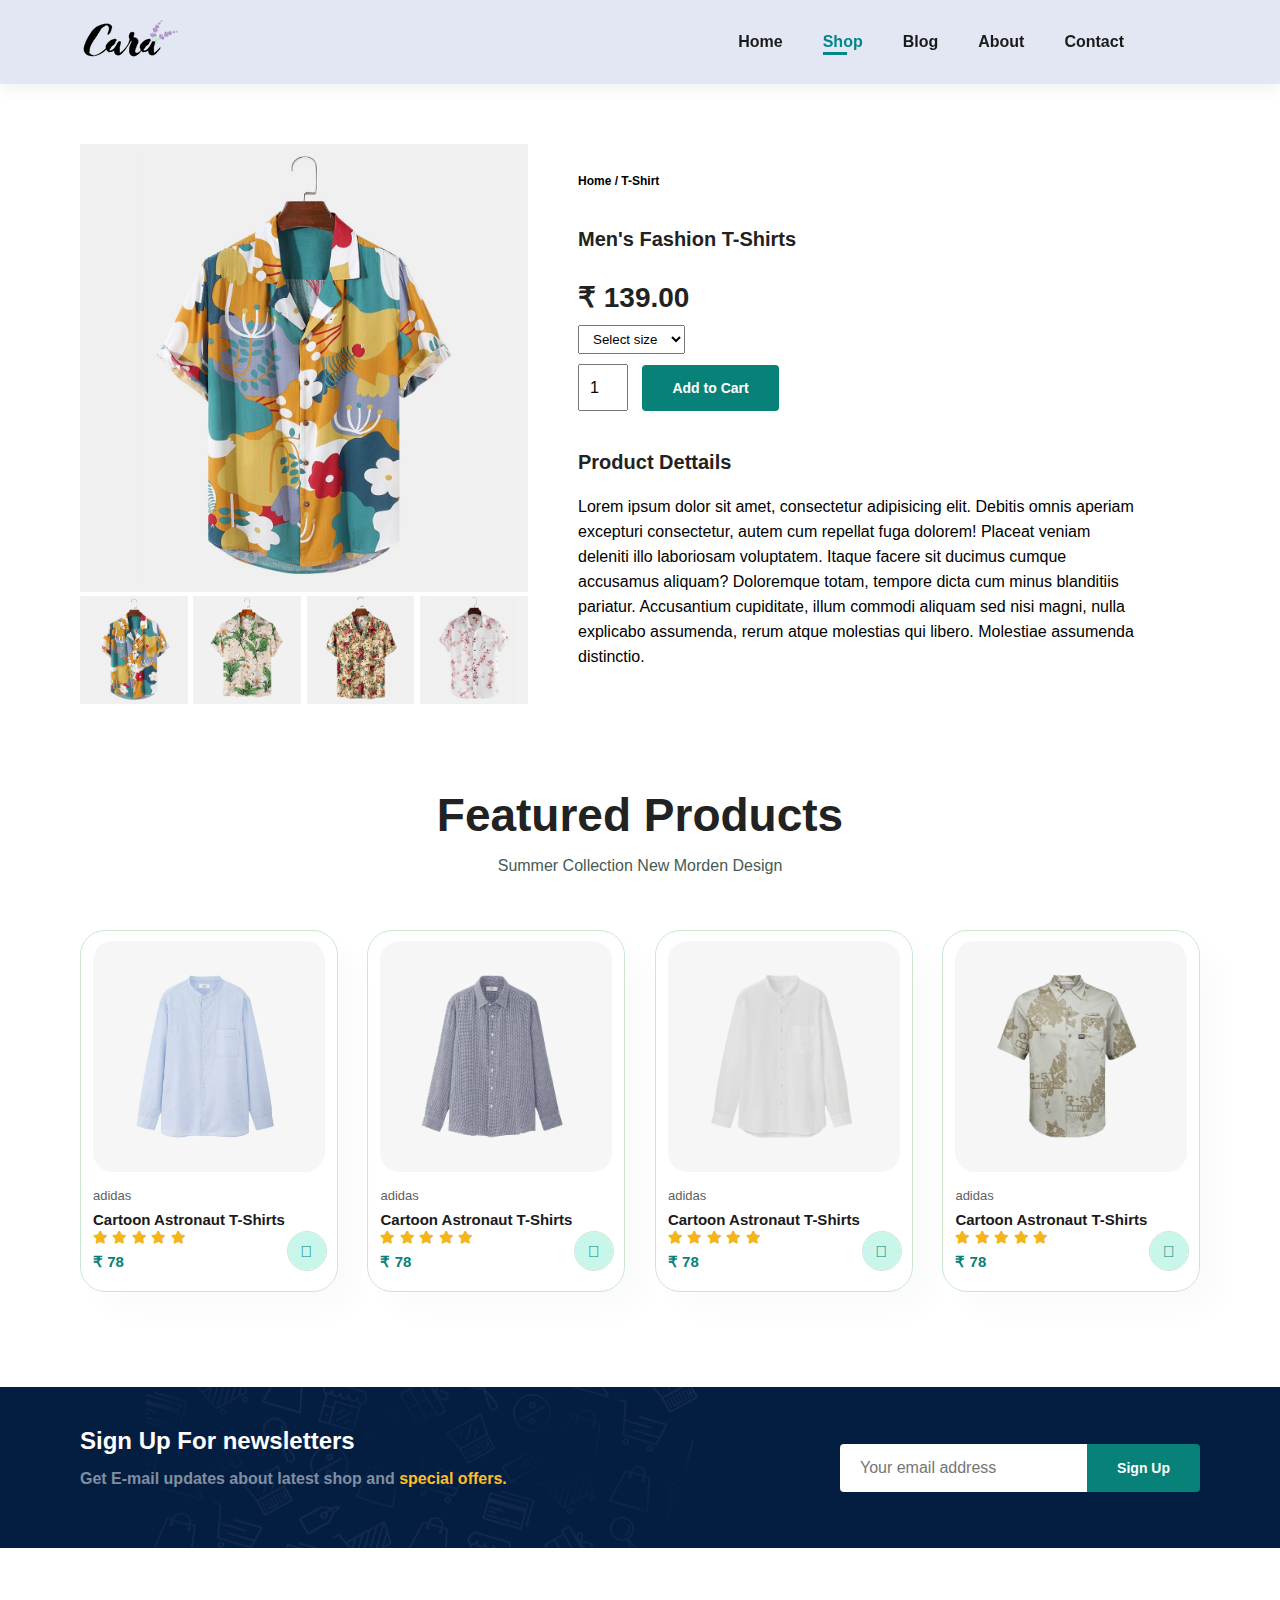
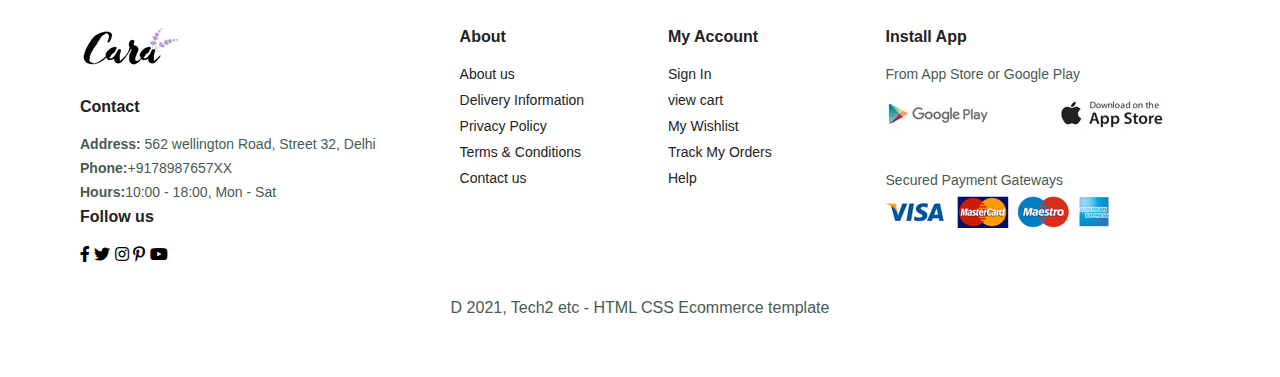
<file: pages/detailsPro.html>
<!DOCTYPE html>
<html lang="en">

<head>
    <meta charset="UTF-8">
    <meta name="viewport" content="width=device-width, initial-scale=1.0">
    <link rel="stylesheet" href="../style.css">
    <link rel="stylesheet" href="./pages.css">
    <link rel="stylesheet" href="https://pro.fontawesome.com/releases/v5.10.0/css/all.css" />
    <title>Document</title>
</head>

<body>
    <header class="navbar">
        <a href="#">
            <img class="logo" src="../images/logo.png" alt="logo">
        </a>

        <div>
            <ul class="navbar-itm">
                <li><a href="../index.html">Home</a></li>
                <li><a class="active" href="./shop.html">Shop</a></li>
                <li><a href="./blog.html">Blog</a></li>
                <li><a href="./about.html">About</a></li>
                <li><a href="./contact.html">Contact</a></li>
                <li class="cart-bag"><a href="./cart.html"><i class="far fa-shopping-bag"></i></a></li>
                <a href="#" class="close"><i class="far fa-times"></i></a>
            </ul>
        </div>
        <div class="mobile">
            <a href="./cart.html"><i class="far fa-shopping-bag"></i></a>
            <i class="fas fa-outdent bar"></i>
        </div>
    </header>

    <div class="pro-details section-p1">
        <div class="single-image">
            <img class="mainImage" src="../images/products/f1.jpg" alt="p">
            <div class="small-img-group">
                <div class="small-img-col">
                    <img src="../images/products/f1.jpg" alt="f1" class="small-img">
                </div>
                <div class="small-img-col">
                    <img src="../images/products/f2.jpg" alt="f1" class="small-img">
                </div>
                <div class="small-img-col">
                    <img src="../images/products/f3.jpg" alt="f1" class="small-img">
                </div>
                <div class="small-img-col">
                    <img src="../images/products/f4.jpg" alt="f1" class="small-img">
                </div>
            </div>
        </div>
        <div class="single-pro-details">
            <h6>Home / T-Shirt</h6>
            <h4>Men's Fashion T-Shirts</h4>
            <h2>₹ 139.00</h2>
            <select>
                <option>Select size</option>
                <option>XL</option>
                <option>XXL</option>
                <option>Small</option>
                <option>Large</option>
            </select>
            <input type="number" value="1">
            <button class="normal ">Add to Cart</button>
            <h4>Product Dettails</h4>
            <span>Lorem ipsum dolor sit amet, consectetur adipisicing elit. Debitis omnis aperiam excepturi consectetur,
                autem cum repellat fuga dolorem! Placeat veniam deleniti illo laboriosam voluptatem. Itaque facere sit
                ducimus cumque accusamus aliquam? Doloremque totam, tempore dicta cum minus blanditiis pariatur.
                Accusantium cupiditate, illum commodi aliquam sed nisi magni, nulla explicabo assumenda, rerum atque
                molestias qui libero. Molestiae assumenda distinctio.
            </span>
        </div>
    </div>

    <div class="product1 section-p1">
        <h2>Featured Products</h2>
        <p>Summer Collection New Morden Design</p>
        <div class="prod-container">
            <div class="prod">
                <img src="../images/products/n1.jpg" alt="p">
                <div class="descrip">
                    <span>adidas</span>
                    <h5>Cartoon Astronaut T-Shirts</h5>
                    <div class="star">
                        <i class="fas fa-star"></i>
                        <i class="fas fa-star"></i>
                        <i class="fas fa-star"></i>
                        <i class="fas fa-star"></i>
                        <i class="fas fa-star"></i>
                    </div>
                    <h4>₹ 78</h4>
                </div>
                <a href="#"><i class="fal fa-shopping-cart cart"></i></a>
            </div>
            <div class="prod">
                <img src="../images/products/n2.jpg" alt="p">
                <div class="descrip">
                    <span>adidas</span>
                    <h5>Cartoon Astronaut T-Shirts</h5>
                    <div class="star">
                        <i class="fas fa-star"></i>
                        <i class="fas fa-star"></i>
                        <i class="fas fa-star"></i>
                        <i class="fas fa-star"></i>
                        <i class="fas fa-star"></i>
                    </div>
                    <h4>₹ 78</h4>
                </div>
                <a href="#"><i class="fal fa-shopping-cart cart"></i></a>
            </div>
            <div class="prod">
                <img src="../images/products/n3.jpg" alt="p">
                <div class="descrip">
                    <span>adidas</span>
                    <h5>Cartoon Astronaut T-Shirts</h5>
                    <div class="star">
                        <i class="fas fa-star"></i>
                        <i class="fas fa-star"></i>
                        <i class="fas fa-star"></i>
                        <i class="fas fa-star"></i>
                        <i class="fas fa-star"></i>
                    </div>
                    <h4>₹ 78</h4>
                </div>
                <a href="#"><i class="fal fa-shopping-cart cart"></i></a>
            </div>
            <div class="prod">
                <img src="../images/products/n4.jpg" alt="p">
                <div class="descrip">
                    <span>adidas</span>
                    <h5>Cartoon Astronaut T-Shirts</h5>
                    <div class="star">
                        <i class="fas fa-star"></i>
                        <i class="fas fa-star"></i>
                        <i class="fas fa-star"></i>
                        <i class="fas fa-star"></i>
                        <i class="fas fa-star"></i>
                    </div>
                    <h4>₹ 78</h4>
                </div>
                <a href="#"><i class="fal fa-shopping-cart cart"></i></a>
            </div>

        </div>
    </div>

    <div class="newsletter section-p1 section-m1">
        <div class="news-text">
            <h4>Sign Up For newsletters</h4>
            <p>Get E-mail updates about latest shop and <span>special offers.</span></p>
        </div>
        <div class="form">
            <input type="text" placeholder="Your email address">
            <button class="normal">Sign Up</button>
        </div>
    </div>

    <footer class="section-p1">
        <div class="footer">
            <div class="col">
                <img src="../images/logo.png" alt="logo">
                <h4>Contact</h4>
                <p><strong>Address:</strong> 562 wellington Road, Street 32, Delhi</p>
                <p><strong>Phone:</strong>+9178987657XX</p>
                <p><strong>Hours:</strong>10:00 - 18:00, Mon - Sat</p>
                <div>
                    <h4>Follow us</h4>
                    <div class="icons">
                        <i class="fab fa-facebook-f"></i>
                        <i class="fab fa-twitter"></i>
                        <i class="fab fa-instagram"></i>
                        <i class="fab fa-pinterest-p"></i>
                        <i class="fab fa-youtube"></i>
                    </div>
                </div>
            </div>
            <div class="col">
                <h4>About</h4>
                <a href="#">About us</a>
                <a href="#">Delivery Information</a>
                <a href="#">Privacy Policy</a>
                <a href="#">Terms & Conditions</a>
                <a href="#">Contact us</a>
            </div>

            <div class="col">
                <h4>My Account</h4>
                <a href="#">Sign In</a>
                <a href="#">view cart</a>
                <a href="#">My Wishlist</a>
                <a href="#">Track My Orders</a>
                <a href="#">Help</a>
            </div>

            <div class="col install">
                <h4>Install App</h4>
                <p>From App Store or Google Play</p>
                <div class="row">
                    <img src="../images/pay/play.jpg" alt="p">
                    <img src="../images/pay/app.jpg" alt="p">
                </div>
                <p>Secured Payment Gateways</p>
                <img class="pay" src="../images/pay/pay.png" alt="">
            </div>

        </div>
        <div class="copyright">
            <p>D 2021, Tech2 etc - HTML CSS Ecommerce template</p>
        </div>
    </footer>

    <script src="../script.js"></script>
</body>

</html>
</file>
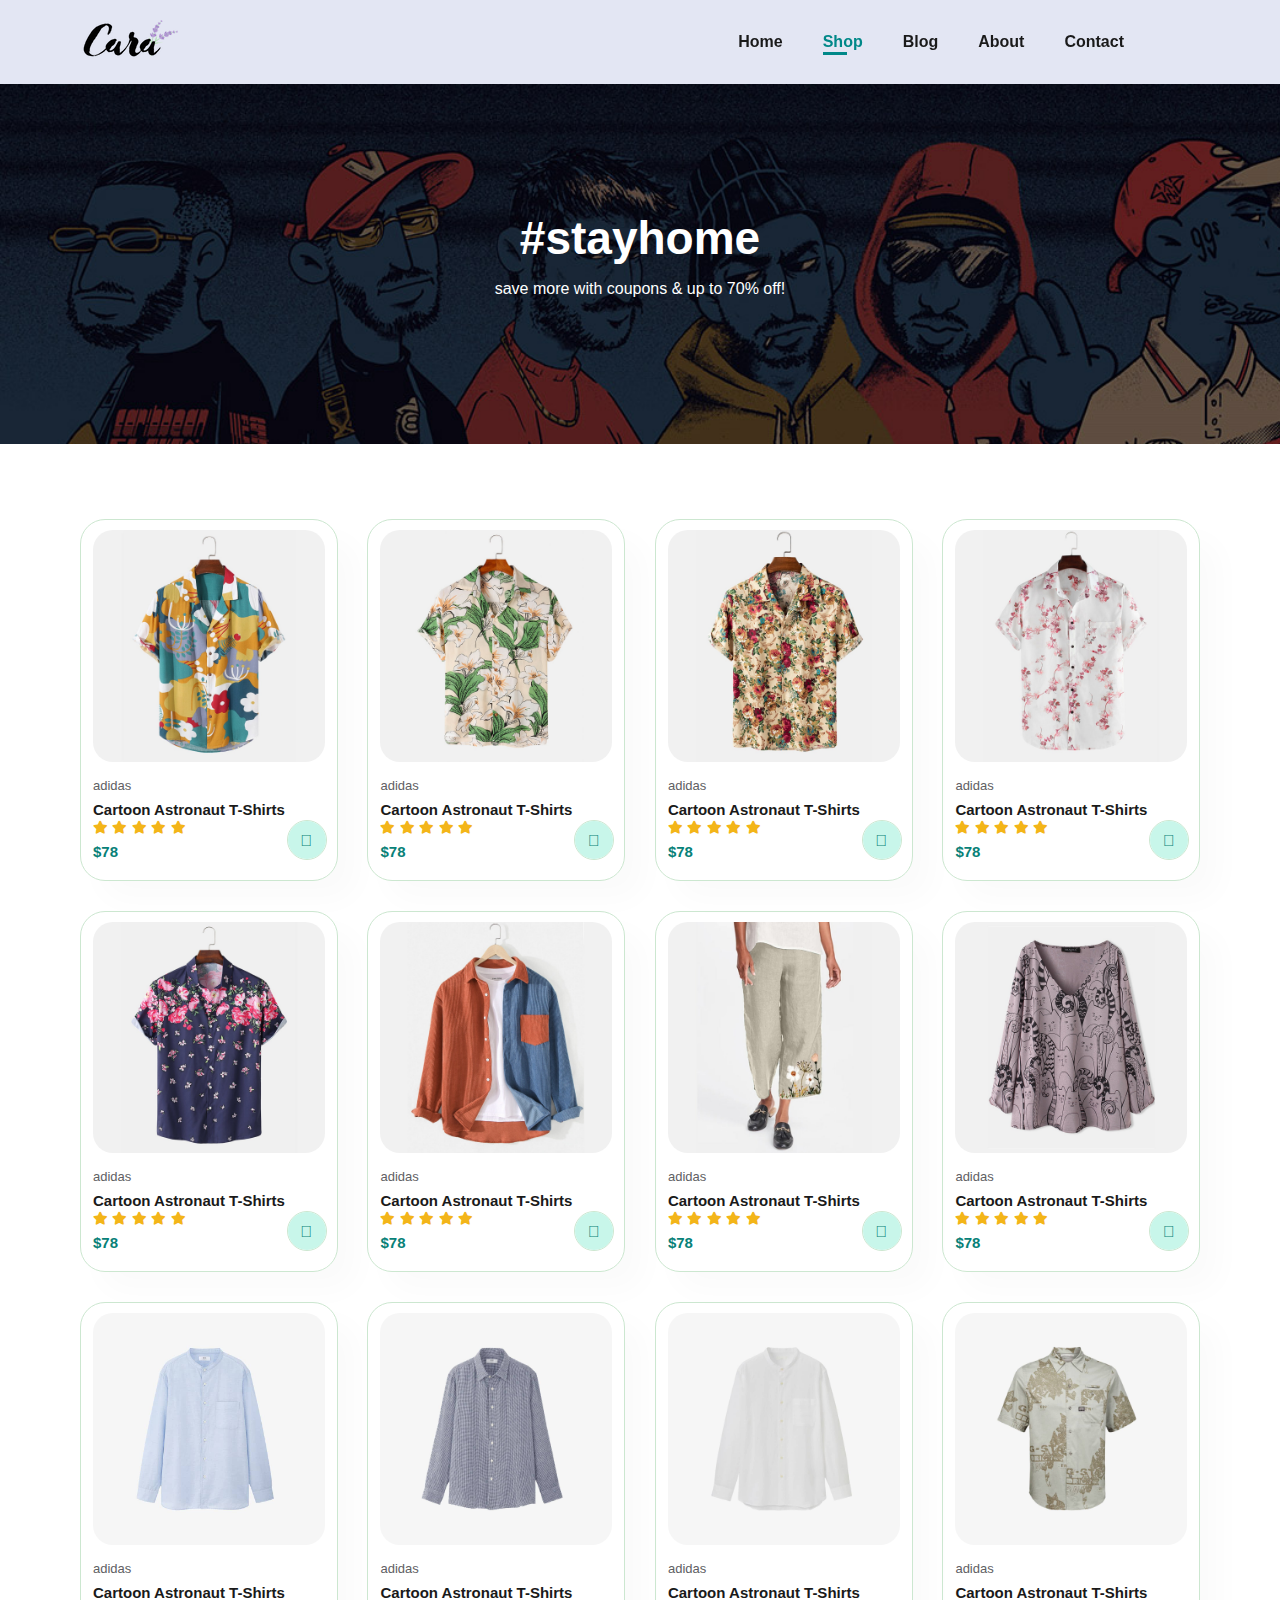
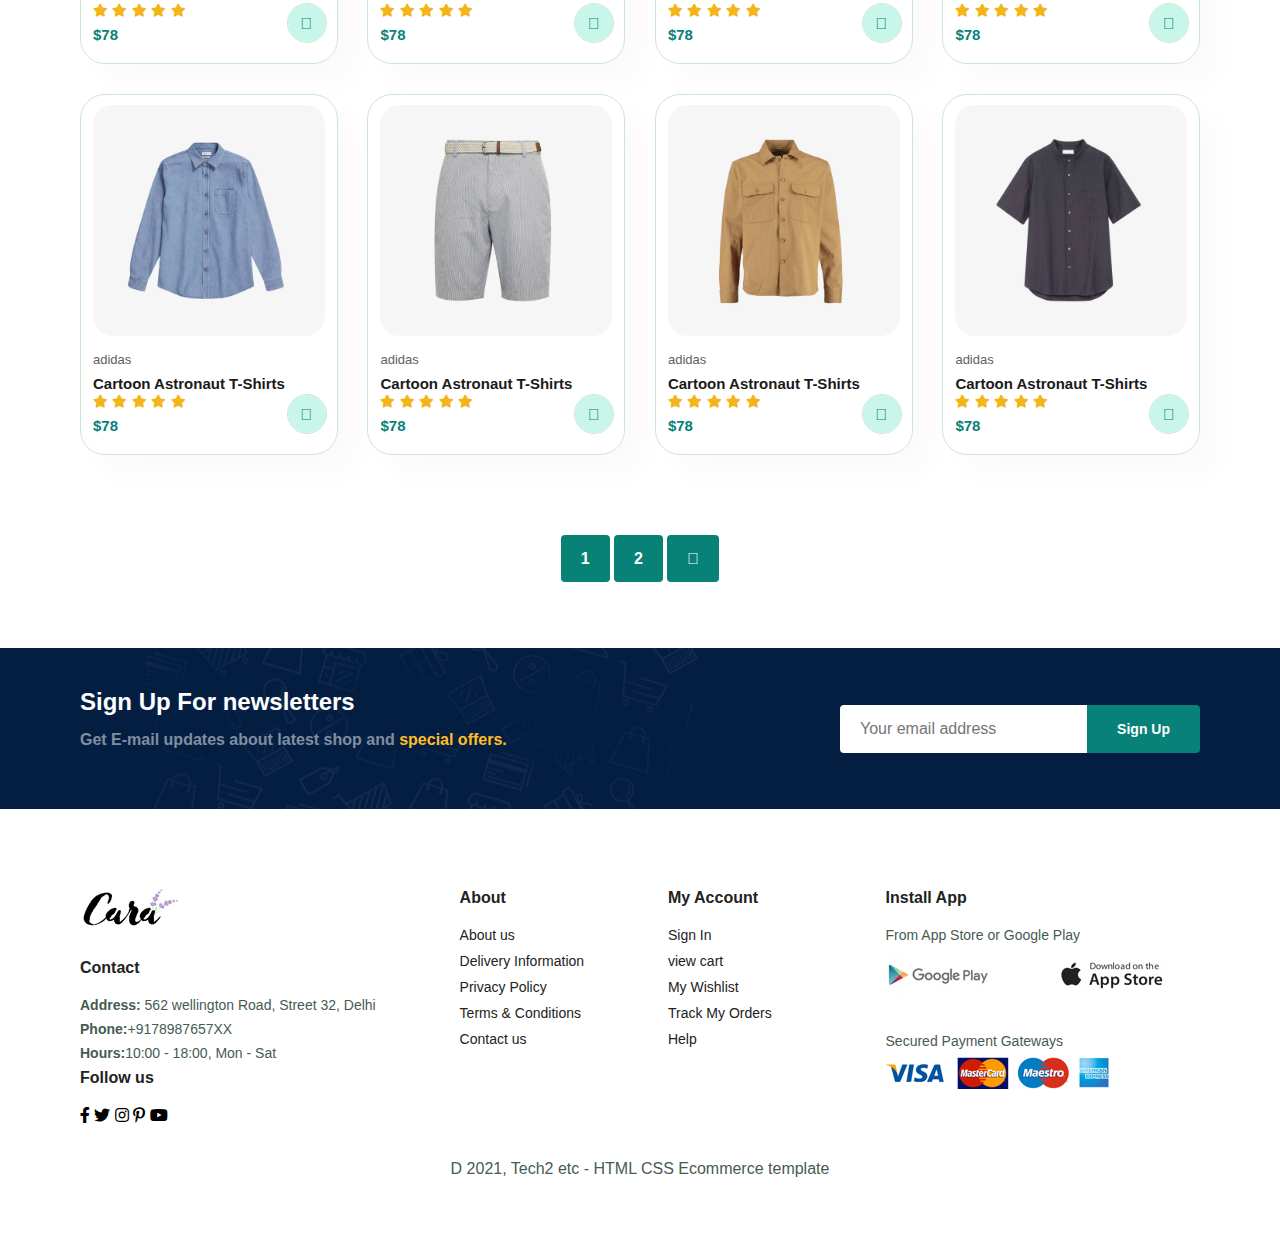
<file: pages/shop.html>
<!DOCTYPE html>
<html lang="en">

<head>
    <meta charset="UTF-8">
    <meta name="viewport" content="width=device-width, initial-scale=1.0">
    <link rel="stylesheet" href="../style.css">
    <link rel="stylesheet" href="./pages.css">
    <link rel="stylesheet" href="https://pro.fontawesome.com/releases/v5.10.0/css/all.css" />
    <title>Document</title>
</head>

<body>
    <header class="navbar">
        <a href="#">
            <img class="logo" src="../images/logo.png" alt="logo">
        </a>

        <div>
            <ul class="navbar-itm">
                <li><a href="../index.html">Home</a></li>
                <li><a class="active" href="./shop.html">Shop</a></li>
                <li><a href="../pages/blog.html">Blog</a></li>
                <li><a href="../pages/about.html">About</a></li>
                <li><a href="../pages/contact.html">Contact</a></li>
                <li class="cart-bag"><a href="../pages/cart.html"><i class="far fa-shopping-bag"></i></a></li>
                <a href="#" class="close"><i class="far fa-times"></i></a>
            </ul>
        </div>
        <div class="mobile">
            <a href="../pages/cart.html"><i class="far fa-shopping-bag"></i></a>
            <i class="fas fa-outdent bar"></i>
        </div>
    </header>

    <div class="page-header">
        <h2>#stayhome</h2>
        <p>save more with coupons & up to 70% off!</p>
    </div>

    <div class="product1 section-p1">
        <div class="prod-container">
            <div class="prod">
                <img src="../images/products/f1.jpg" alt="p">
                <div class="descrip">
                    <span>adidas</span>
                    <h5>Cartoon Astronaut T-Shirts</h5>
                    <div class="star">
                        <i class="fas fa-star"></i>
                        <i class="fas fa-star"></i>
                        <i class="fas fa-star"></i>
                        <i class="fas fa-star"></i>
                        <i class="fas fa-star"></i>
                    </div>
                    <h4>$78</h4>
                </div>
                <a href="#"><i class="fal fa-shopping-cart cart"></i></a>
            </div>
            <div class="prod">
                <img src="../images/products/f2.jpg" alt="p">
                <div class="descrip">
                    <span>adidas</span>
                    <h5>Cartoon Astronaut T-Shirts</h5>
                    <div class="star">
                        <i class="fas fa-star"></i>
                        <i class="fas fa-star"></i>
                        <i class="fas fa-star"></i>
                        <i class="fas fa-star"></i>
                        <i class="fas fa-star"></i>
                    </div>
                    <h4>$78</h4>
                </div>
                <a href="#"><i class="fal fa-shopping-cart cart"></i></a>
            </div>
            <div class="prod">
                <img src="../images/products/f3.jpg" alt="p">
                <div class="descrip">
                    <span>adidas</span>
                    <h5>Cartoon Astronaut T-Shirts</h5>
                    <div class="star">
                        <i class="fas fa-star"></i>
                        <i class="fas fa-star"></i>
                        <i class="fas fa-star"></i>
                        <i class="fas fa-star"></i>
                        <i class="fas fa-star"></i>
                    </div>
                    <h4>$78</h4>
                </div>
                <a href="#"><i class="fal fa-shopping-cart cart"></i></a>
            </div>
            <div class="prod">
                <img src="../images/products/f4.jpg" alt="p">
                <div class="descrip">
                    <span>adidas</span>
                    <h5>Cartoon Astronaut T-Shirts</h5>
                    <div class="star">
                        <i class="fas fa-star"></i>
                        <i class="fas fa-star"></i>
                        <i class="fas fa-star"></i>
                        <i class="fas fa-star"></i>
                        <i class="fas fa-star"></i>
                    </div>
                    <h4>$78</h4>
                </div>
                <a href="#"><i class="fal fa-shopping-cart cart"></i></a>
            </div>
            <div class="prod">
                <img src="../images/products/f5.jpg" alt="p">
                <div class="descrip">
                    <span>adidas</span>
                    <h5>Cartoon Astronaut T-Shirts</h5>
                    <div class="star">
                        <i class="fas fa-star"></i>
                        <i class="fas fa-star"></i>
                        <i class="fas fa-star"></i>
                        <i class="fas fa-star"></i>
                        <i class="fas fa-star"></i>
                    </div>
                    <h4>$78</h4>
                </div>
                <a href="#"><i class="fal fa-shopping-cart cart"></i></a>
            </div>
            <div class="prod">
                <img src="../images/products/f6.jpg" alt="p">
                <div class="descrip">
                    <span>adidas</span>
                    <h5>Cartoon Astronaut T-Shirts</h5>
                    <div class="star">
                        <i class="fas fa-star"></i>
                        <i class="fas fa-star"></i>
                        <i class="fas fa-star"></i>
                        <i class="fas fa-star"></i>
                        <i class="fas fa-star"></i>
                    </div>
                    <h4>$78</h4>
                </div>
                <a href="#"><i class="fal fa-shopping-cart cart"></i></a>
            </div>
            <div class="prod">
                <img src="../images/products/f7.jpg" alt="p">
                <div class="descrip">
                    <span>adidas</span>
                    <h5>Cartoon Astronaut T-Shirts</h5>
                    <div class="star">
                        <i class="fas fa-star"></i>
                        <i class="fas fa-star"></i>
                        <i class="fas fa-star"></i>
                        <i class="fas fa-star"></i>
                        <i class="fas fa-star"></i>
                    </div>
                    <h4>$78</h4>
                </div>
                <a href="#"><i class="fal fa-shopping-cart cart"></i></a>
            </div>
            <div class="prod">
                <img src="../images/products/f8.jpg" alt="p">
                <div class="descrip">
                    <span>adidas</span>
                    <h5>Cartoon Astronaut T-Shirts</h5>
                    <div class="star">
                        <i class="fas fa-star"></i>
                        <i class="fas fa-star"></i>
                        <i class="fas fa-star"></i>
                        <i class="fas fa-star"></i>
                        <i class="fas fa-star"></i>
                    </div>
                    <h4>$78</h4>
                </div>
                <a href="#"><i class="fal fa-shopping-cart cart"></i></a>
            </div>
            <div class="prod">
                <img src="../images/products/n1.jpg" alt="p">
                <div class="descrip">
                    <span>adidas</span>
                    <h5>Cartoon Astronaut T-Shirts</h5>
                    <div class="star">
                        <i class="fas fa-star"></i>
                        <i class="fas fa-star"></i>
                        <i class="fas fa-star"></i>
                        <i class="fas fa-star"></i>
                        <i class="fas fa-star"></i>
                    </div>
                    <h4>$78</h4>
                </div>
                <a href="#"><i class="fal fa-shopping-cart cart"></i></a>
            </div>
            <div class="prod">
                <img src="../images/products/n2.jpg" alt="p">
                <div class="descrip">
                    <span>adidas</span>
                    <h5>Cartoon Astronaut T-Shirts</h5>
                    <div class="star">
                        <i class="fas fa-star"></i>
                        <i class="fas fa-star"></i>
                        <i class="fas fa-star"></i>
                        <i class="fas fa-star"></i>
                        <i class="fas fa-star"></i>
                    </div>
                    <h4>$78</h4>
                </div>
                <a href="#"><i class="fal fa-shopping-cart cart"></i></a>
            </div>
            <div class="prod">
                <img src="../images/products/n3.jpg" alt="p">
                <div class="descrip">
                    <span>adidas</span>
                    <h5>Cartoon Astronaut T-Shirts</h5>
                    <div class="star">
                        <i class="fas fa-star"></i>
                        <i class="fas fa-star"></i>
                        <i class="fas fa-star"></i>
                        <i class="fas fa-star"></i>
                        <i class="fas fa-star"></i>
                    </div>
                    <h4>$78</h4>
                </div>
                <a href="#"><i class="fal fa-shopping-cart cart"></i></a>
            </div>
            <div class="prod">
                <img src="../images/products/n4.jpg" alt="p">
                <div class="descrip">
                    <span>adidas</span>
                    <h5>Cartoon Astronaut T-Shirts</h5>
                    <div class="star">
                        <i class="fas fa-star"></i>
                        <i class="fas fa-star"></i>
                        <i class="fas fa-star"></i>
                        <i class="fas fa-star"></i>
                        <i class="fas fa-star"></i>
                    </div>
                    <h4>$78</h4>
                </div>
                <a href="#"><i class="fal fa-shopping-cart cart"></i></a>
            </div>
            <div class="prod">
                <img src="../images/products/n5.jpg" alt="p">
                <div class="descrip">
                    <span>adidas</span>
                    <h5>Cartoon Astronaut T-Shirts</h5>
                    <div class="star">
                        <i class="fas fa-star"></i>
                        <i class="fas fa-star"></i>
                        <i class="fas fa-star"></i>
                        <i class="fas fa-star"></i>
                        <i class="fas fa-star"></i>
                    </div>
                    <h4>$78</h4>
                </div>
                <a href="#"><i class="fal fa-shopping-cart cart"></i></a>
            </div>
            <div class="prod">
                <img src="../images/products/n6.jpg" alt="p">
                <div class="descrip">
                    <span>adidas</span>
                    <h5>Cartoon Astronaut T-Shirts</h5>
                    <div class="star">
                        <i class="fas fa-star"></i>
                        <i class="fas fa-star"></i>
                        <i class="fas fa-star"></i>
                        <i class="fas fa-star"></i>
                        <i class="fas fa-star"></i>
                    </div>
                    <h4>$78</h4>
                </div>
                <a href="#"><i class="fal fa-shopping-cart cart"></i></a>
            </div>
            <div class="prod">
                <img src="../images/products/n7.jpg" alt="p">
                <div class="descrip">
                    <span>adidas</span>
                    <h5>Cartoon Astronaut T-Shirts</h5>
                    <div class="star">
                        <i class="fas fa-star"></i>
                        <i class="fas fa-star"></i>
                        <i class="fas fa-star"></i>
                        <i class="fas fa-star"></i>
                        <i class="fas fa-star"></i>
                    </div>
                    <h4>$78</h4>
                </div>
                <a href="#"><i class="fal fa-shopping-cart cart"></i></a>
            </div>
            <div class="prod">
                <img src="../images/products/n8.jpg" alt="p">
                <div class="descrip">
                    <span>adidas</span>
                    <h5>Cartoon Astronaut T-Shirts</h5>
                    <div class="star">
                        <i class="fas fa-star"></i>
                        <i class="fas fa-star"></i>
                        <i class="fas fa-star"></i>
                        <i class="fas fa-star"></i>
                        <i class="fas fa-star"></i>
                    </div>
                    <h4>$78</h4>
                </div>
                <a href="#"><i class="fal fa-shopping-cart cart"></i></a>
            </div>
        </div>
    </div>

    <div class="pagination section-p1">
        <a href="#">1</a>
        <a href="#">2</a>
        <a href="#"><i class="fal fa-long-arrow-alt-right"></i></a>
    </div>

    <div class="newsletter section-p1 section-m1">
        <div class="news-text">
            <h4>Sign Up For newsletters</h4>
            <p>Get E-mail updates about latest shop and <span>special offers.</span></p>
        </div>
        <div class="form">
            <input type="text" placeholder="Your email address">
            <button class="normal">Sign Up</button>
        </div>
    </div>

    <footer class="section-p1">
        <div class="footer">
            <div class="col">
                <img src="../images/logo.png" alt="logo">
                <h4>Contact</h4>
                <p><strong>Address:</strong> 562 wellington Road, Street 32, Delhi</p>
                <p><strong>Phone:</strong>+9178987657XX</p>
                <p><strong>Hours:</strong>10:00 - 18:00, Mon - Sat</p>
                <div>
                    <h4>Follow us</h4>
                    <div class="icons">
                        <i class="fab fa-facebook-f"></i>
                        <i class="fab fa-twitter"></i>
                        <i class="fab fa-instagram"></i>
                        <i class="fab fa-pinterest-p"></i>
                        <i class="fab fa-youtube"></i>
                    </div>
                </div>
            </div>
            <div class="col">
                <h4>About</h4>
                <a href="#">About us</a>
                <a href="#">Delivery Information</a>
                <a href="#">Privacy Policy</a>
                <a href="#">Terms & Conditions</a>
                <a href="#">Contact us</a>
            </div>

            <div class="col">
                <h4>My Account</h4>
                <a href="#">Sign In</a>
                <a href="#">view cart</a>
                <a href="#">My Wishlist</a>
                <a href="#">Track My Orders</a>
                <a href="#">Help</a>
            </div>

            <div class="col install">
                <h4>Install App</h4>
                <p>From App Store or Google Play</p>
                <div class="row">
                    <img src="../images/pay/play.jpg" alt="p">
                    <img src="../images/pay/app.jpg" alt="p">
                </div>
                <p>Secured Payment Gateways</p>
                <img class="pay" src="../images/pay/pay.png" alt="">
            </div>

        </div>
        <div class="copyright">
            <p>D 2021, Tech2 etc - HTML CSS Ecommerce template</p>
        </div>
    </footer>

    <script src="../script.js"></script>
</body>

</html>
</file>
<file: style.css>
@import url('https://fonts.googleapis.com/css2?family=League+Spartan:wght@100..900&display=swap');

* {
    margin: 0;
    padding: 0;
    box-sizing: border-box;
    font-family: 'Spartan', sans-serif;
}

h1 {
    font-size: 50px;
    line-height: 64px;
    color: #222;
}

h2 {
    font-size: 46px;
    line-height: 54px;
    color: #222;
}

h4 {
    font-size: 20px;
    color: #222;
}

h6 {
    font-weight: 700;
    font-size: 12px;
}

p {
    font-size: 16px;
    color: #465b52;
    margin: 15px 0 20px 0;
}

.section-p1 {
    padding: 40px 80px;
}

.section-m1 {
    margin: 40px 0px;
}

button.normal {
    font-size: 14px;
    font-weight: 600;
    padding: 15px 30px;
    color: #000;
    background-color: #fff;
    border-radius: 4px;
    cursor: pointer;
    border: none;
    outline: none;
    transition: 0.2s;
}

body {
    width: 100%;
}

.navbar {
    display: flex;
    justify-content: space-between;
    align-items: center;
    padding: 20px 80px;
    background-color: #E3e6f3;
    box-shadow: 0 5px 15px rgba(0, 0, 0, 0.06);
    position: sticky;
    top: 0;
    left: 0;
    z-index: 999;
}

.navbar-itm {
    display: flex;
    align-items: center;
    justify-content: center;

}

.navbar-itm li {
    list-style: none;
    padding: 0 20px;
    position: relative;
}

.navbar-itm li a {
    text-decoration: none;
    font-size: 16px;
    font-weight: 600;
    color: #1a1a1a;
    transition: 0.4s ease;
}

.navbar-itm li a:hover,
.navbar-itm li a.active {
    color: #088;
}

.navbar-itm li a.active::after,
.navbar-itm li a:hover::after {
    content: "";
    width: 30%;
    height: 3px;
    background-color: #088;
    position: absolute;
    bottom: -4px;
    left: 20px;
}

.navbar .mobile {
    display: none;
}

.navbar .close {
    display: none;
}


.hero {
    background-image: url("./images/hero4.png");
    height: 90vh;
    width: 100%;
    background-size: cover;
    background-position: top 25% right 0;
    padding: 0 80px;
    display: flex;
    flex-direction: column;
    align-items: flex-start;
    justify-content: center;
}

.hero h4 {
    padding-bottom: 15px;
}

.hero h1 {
    color: #088178;
}

.hero button {
    background-image: url("./images/button.png");
    background-color: transparent;
    color: #088178;
    border: 0;
    padding: 14px 80px 14px 65px;
    background-repeat: no-repeat;
    cursor: pointer;
    font-weight: 700;
    font-size: 15px;
}

.features {
    display: flex;
    align-items: center;
    justify-content: space-between;
    flex-wrap: wrap;
}

.features .fea-box {
    width: 180px;
    text-align: center;
    padding: 25px 15px;
    border: 1px solid #8eaa92;
    border-radius: 4px;
    margin: 15px 0;
    box-shadow: 20px 20px 34px rgba(0, 0, 0, 0.1);
}

.features .fea-box:hover {
    box-shadow: 10px 10px 54px rgba(70, 62, 221, 0.4);
}

.features .fea-box img {
    width: 100%;
    margin-bottom: 10px;
}

.features .fea-box h6 {
    display: inline-block;
    padding: 9px 8px 6px 8px;
    line-height: 1;
    border-radius: 4px;
    color: #088178;
    background-color: #efcad2;
}

.features .fea-box:nth-child(2) h6 {
    background-color: #cdebbc;
}

.features .fea-box:nth-child(3) h6 {
    background-color: #d1e8f2;
}

.features .fea-box:nth-child(4) h6 {
    background-color: #cdd4f8;
}

.features .fea-box:nth-child(5) h6 {
    background-color: #f0c4f0;
}

.features .fea-box:nth-child(6) h6 {
    background-color: #c69463;
}

.product1 {
    text-align: center;
}

.product1 .prod-container {
    display: flex;
    flex-wrap: wrap;
    justify-content: space-between;
    align-items: center;
    padding-top: 20px;
}

.product1 .prod {
    width: 23%;
    min-width: 250px;
    padding: 10px 12px;
    margin: 15px 0;
    border: 1px solid #cce7d0;
    border-radius: 25px;
    cursor: pointer;
    box-shadow: 20px 20px 30px rgba(0, 0, 0, 0.02);
    transition: 0.s ease;
    position: relative;
}

.product1 .prod img {
    width: 100%;
    border-radius: 20px;
}

.product1 .prod:hover {
    box-shadow: 20px 20px 30px rgba(0, 0, 0, 0.06);
}

.product1 .prod .descrip {
    text-align: start;
    padding: 10px 0;
}


.product1 .prod .descrip span {
    color: #606063;
    font-size: 13px;
}

.product1 .prod .descrip h5 {
    padding-top: 7px;
    color: #1a1a1a;
    font-size: 15px;
}


.product1 .prod .descrip i {
    font-size: 13px;
    color: rgb(243, 181, 25);
}


.product1 .prod .descrip h4 {
    padding-top: 7px;
    font-size: 15px;
    font-weight: 700;
    color: #088178;
}


.product1 .prod .cart {
    width: 40px;
    height: 40px;
    line-height: 40px;
    border-radius: 50px;
    background-color: #c8f6ea;
    font-weight: 500;
    color: #088178;
    border: 1px solid #cce7d0;
    position: absolute;
    bottom: 20px;
    right: 10px;
}

.banner {
    display: flex;
    flex-direction: column;
    justify-content: center;
    align-items: center;
    background-image: url("./images/banner/b2.jpg");
    width: 100%;
    height: 40vh;
    background-size: cover;
    background-position: center;
}

.banner h4 {
    color: #fff;
    font-size: 16px;
}

.banner h2 {
    color: #fff;
    font-size: 30px;
    padding: 10px 0;
}

.banner h2 span {
    color: #ef3636;
}

.banner button:hover {
    background-color: #088178;
    color: #fff;
}

.sm-banner {
    display: flex;
    justify-content: space-between;
    flex-wrap: wrap;
}

.sm-banner .banner-box {
    display: flex;
    flex-direction: column;
    justify-content: center;
    align-items: flex-start;
    background-image: url("./images/banner/b17.jpg");
    min-width: 650px;
    height: 50vh;
    padding: 30px;
    background-size: cover;
    background-position: center;
}


.sm-banner .banner-box h4 {
    color: #fff;
    font-size: 22px;
    font-weight: 300;
}

.sm-banner .banner-box h2 {
    color: #fff;
    font-size: 30px;
    font-weight: 800;
}

.sm-banner .banner-box span {
    color: #fff;
    font-size: 16px;
    font-weight: 500;
    padding-bottom: 15px;
}

.sm-banner .banner-box-s {
    background-image: url("./images/banner/b10.jpg");
}

.sm-banner .banner-box button {
    background-color: transparent;
    border: 1px solid #fff;
    font-size: 13px;
    font-family: 300;
    padding: 11px 18px;
    color: #fff;
}

.sm-banner .banner-box:hover button {
    background-color: #088178;
    border: 1px solid #088178;
}

.banner3 {
    display: flex;
    justify-content: space-between;
    flex-wrap: wrap;
    padding: 0 80px;
}


.banner3 .banner-box {
    display: flex;
    flex-direction: column;
    justify-content: center;
    align-items: flex-start;
    background-image: url("./images/banner/b7.jpg");
    min-width: 32%;
    height: 30vh;
    padding: 20px;
    background-size: cover;
    background-position: center;
    margin-bottom: 20px;
}

.banner3 .banner-box h2 {
    color: #fff;
    font-weight: 900;
    font-size: 22px;
}

.banner3 .banner-box h3 {
    color: #ec544e;
    font-weight: 800;
    font-size: 17px;
}

.banner3 .banner-box-s {
    background-image: url("./images/banner/b4.jpg");
}

.banner3 .banner-box-t {
    background-image: url("./images/banner/b18.jpg");
}

.newsletter {
    display: flex;
    justify-content: space-between;
    align-items: center;
    flex-wrap: wrap;
    background-image: url("./images/banner/b14.png");
    background-repeat: no-repeat;
    background-position: 20% 30%;
    background-color: #041e42;
}

.newsletter .news-text h4 {
    font-size: 24px;
    font-weight: 700;
    color: #fff;
}

.newsletter .news-text p {
    font-size: 16px;
    font-weight: 600;
    color: #818ea0;
}

.newsletter .news-text p span {
    color: #ffbd27;
}

.newsletter .form {
    display: flex;
}

.newsletter .form input {
    height: 3rem;
    padding: 0 1.2em;
    font-size: 16px;
    width: 100%;
    border: 1px solid transparent;
    border-radius: 4px;
    outline: none;
    border-top-right-radius: 0;
    border-bottom-right-radius: 0;
}

.newsletter .form button {
    background-color: #088178;
    color: #fff;
    white-space: nowrap;
    border-top-left-radius: 0;
    border-bottom-left-radius: 0;
}

.footer {
    display: flex;
    flex-wrap: wrap;
    justify-content: space-between;
}

.footer .col {
    display: flex;
    flex-direction: column;
    align-items: flex-start;
    margin-bottom: 20px;
}

.footer .col img {
    margin-bottom: 30px;
}

.footer h4 {
    font-size: 16px;
    padding-bottom: 20px;
}

.footer p {
    font-size: 14px;
    margin: 0 0 8px 0;
}

.footer a {
    font-size: 14px;
    text-decoration: none;
    margin-bottom: 10px;
    color: #222;
}

.footer .install h4,
.footer .install p,
.footer .install .pay {
    padding-left: 30px;
}

.copyright {
    text-align: center;
}

@media (max-width:799px) {

    .section-p1 {
        padding: 40px;
    }

    .navbar-itm {
        display: flex;
        flex-direction: column;
        align-items: flex-start;
        justify-content: flex-start;
        position: fixed;
        top: 0;
        right: -300px;
        height: 100vh;
        width: 300px;
        background-color: #e3e6f3;
        box-shadow: 0 40px 60px rgba(0, 0, 0, 0.1);
        padding: 80px 0 0 10px;
        transition: 0.6s;
    }

    .navbar-itm.active {
        right: 0px;
    }

    .navbar-itm li {
        margin-bottom: 30px;
    }

    .navbar .mobile {
        display: block;
    }

    .mobile i {
        color: #1a1a1a;
        font-size: 24px;
        padding-left: 20px;
    }

    .navbar .close {
        display: block;
        position: absolute;
        top: 30px;
        left: 30px;
        color: #222;
        font-size: 24px;
    }

    .cart-bag {
        display: none;
    }

    .hero {
        height: 70vh;
        padding: 0 80px;
        background-position: top 30% right 30%;
    }

    .features {
        justify-content: center;
    }

    .features .fea-box {
        margin: 15px;
    }

    .product1 .prod-container {
        justify-content: center;
    }

    .product1 .prod {
        margin: 20px;
    }

    .banner {
        height: 25vh;
    }

    .sm-banner .banner-box {
        min-width: 100%;
        height: 30vh;
        margin-bottom: 15px;
    }

    .banner3 {
        padding: 0 40px;
    }

    .banner3 .banner-box {
        width: 28%;
    }

    .newsletter .form {
        width: 75%;
    }
}

@media (max-width:477px) {


    .section-p1 {
        padding: 20px;
    }

    .navbar {
        padding: 10px 30px;
    }

    h2 {
        font-size: 32px;
    }

    h1 {
        font-size: 38px;
    }

    .hero {
        padding: 0 20px;
        background-position: 55%;
    }

    .features {
        justify-content: space-between;
    }

    .features .fea-box {
        width: 155px;
        margin: 0 0 15px 0;
    }

    .product1 .prod {
        width: 100%;
    }

    .banner {
        height: 40vh;
    }

    .banner3 {
        padding: 0 20px;
    }

    .banner3 .banner-box{
        width: 100%;
    }

    .newsletter {
        padding: 20px;
    }

    .newsletter .form {
        width: 100%;
    }

}
</file>
<file: pages/pages.css>
/* shop page */
.page-header {
    background-image: url('../images/banner/b1.jpg');
    width: 100%;
    height: 40vh;
    background-size: cover;
    display: flex;
    justify-content: center;
    text-align: center;
    flex-direction: column;
    padding: 14px;
}

.page-header h2,
.page-header p {
    color: #fff;
}

.pagination {
    text-align: center;
}

.pagination a {
    text-decoration: none;
    background-color: #088176;
    padding: 15px 20px;
    border-radius: 4px;
    color: #fff;
    font-weight: 600;
}

.pagination a i {
    font-size: 16px;
    font-weight: 600;
}

/* Details Page */

.pro-details {
    display: flex;
    margin-top: 20px;
}

.pro-details .single-image {
    width: 40%;
    margin-right: 50px;
}

.pro-details .mainImage,
.small-img-group .small-img {
    width: 100%;
}

.small-img-group {
    display: flex;
    justify-content: space-between;
}

.small-img-group .small-img-col {
    flex-basis: 24%;
    cursor: pointer;
}

.pro-details .single-pro-details {
    width: 50%;
    padding-top: 30px;
}

.pro-details .single-pro-details h4 {
    padding: 40px 0 20px 0;
}

.pro-details .single-pro-details h2 {
    font-size: 28px;
}

.pro-details .single-pro-details select {
    display: block;
    padding: 5px 10px;
    margin-bottom: 10px;
}

.pro-details .single-pro-details input {
    width: 50px;
    height: 47px;
    padding-left: 10px;
    font-size: 16px;
    margin-right: 10px;
}

.pro-details .single-pro-details button,
.form-details form button {
    background-color: #088178;
    color: #fff;
}

.pro-details .single-pro-details span {
    line-height: 25px;
}

/* blog page  */

.blog-header {
    background-image: url("../images/banner/b19.jpg");
}

.blog {
    padding: 150px 150px 0 150px;
}

.blog .blog-box {
    display: flex;
    align-items: center;
    width: 100%;
    position: relative;
    padding-bottom: 95px;
}

.blog .blog-img {
    width: 50%;
    margin-right: 40px;
}

.blog .blog-img img {
    width: 100%;
    height: 300px;
    object-fit: cover;
}

.blog .blog-details {
    width: 50%;
}

.blog .blog-details a {
    text-decoration: none;
    font-size: 11px;
    color: #000;
    font-weight: 700;
    transition: 0.3s;
}

.blog .blog-details a:hover {
    color: #088178;
}

.blog .blog-box h1 {
    position: absolute;
    top: -44px;
    left: 0;
    font-size: 70px;
    font-weight: 700;
    color: #c9cbce;
    z-index: -99;
}

/* about page */

.about-header {
    background-image: url('../images/about/banner.png');
}

.about-head {
    display: flex;
    align-items: center;
}

.about-head img {
    width: 50%;
    height: auto;
}

.about-head div {
    padding-left: 40px;
}

marquee {
    background-color: #ccc;
}

.about-app {
    text-align: center;
}

.about-app .about-video {
    width: 75%;
    height: 100%;
    margin: 35px auto 0 auto;
}

.about-app .about-video video {
    width: 100%;
    height: 100%;
    border-radius: 20px;
}

/* contact page */

.contact-details {
    display: flex;
    align-items: center;
    justify-content: space-between;
}

.contact-details .details {
    width: 40%;
}

.contact-details .details span,
.form-details form span {
    font-size: 13px;
}

.contact-details .details h2,
.form-details form h2 {
    font-size: 27px;
    line-height: 35px;
    padding: 20px 0;
}

.contact-details .details h3 {
    font-size: 18px;
    padding-bottom: 15px;
}

.contact-details .details li {
    list-style: none;
    display: flex;
    padding: 10px 0;
}

.contact-details .details li i {
    font-size: 16px;
    padding-right: 23px;
}

.contact-details .details li p {
    font-size: 16px;
    margin: 0;
}

.contact-details .map {
    width: 55%;
    height: 400px;
}

.contact-details .map iframe {
    width: 100%;
    height: 100%;
}

.form-details {
    display: flex;
    justify-content: space-between;
    margin: 30px;
    padding: 70px;
    border: 1px solid #a8a8a8;
}

.form-details form {
    width: 65%;
    display: flex;
    flex-direction: column;
    align-items: flex-start;
}

.form-details form input,
.form-details form textarea {
    width: 100%;
    padding: 12px 50px;
    outline: none;
    margin-bottom: 20px;
    border: 1px solid #bdb6b6;
}

.form-details .people div {
    padding-bottom: 26px;
    display: flex;
    align-items: flex-start;
}

.form-details .people div img {
    width: 65px;
    height: 65px;
    object-fit: cover;
    margin-right: 15px;
    border-radius: 50%;
}

.form-details .people div p {
    margin: 0;
    font-size: 14px;
    line-height: 26px;
}

.form-details .people div p span {
    display: block;
    font-size: 14px;
    font-weight: 600;
    color: #000;
}

/* cart page  */

.cart{
    overflow-x: auto;
}

.cart table {
    width: 100%;
    border-collapse: collapse;
    table-layout: fixed;
    white-space: nowrap;
}

.cart table img {
    width: 70px;
}

.cart table td:nth-child(1) {
    width: 100px;
    text-align: center;
}

.cart table td:nth-child(2) {
    width: 150px;
    text-align: center;
}

.cart table td:nth-child(3) {
    width: 250px;
    text-align: center;
}

.cart table td:nth-child(4),
.cart table td:nth-child(5),
.cart table td:nth-child(6) {
    width: 150px;
    text-align: center;
}

.cart table td:nth-child(5) input {
    font-size:20px;
    width: 70px;
    padding: 7px 0px 7px 15px;
}

.cart table thead{
    border: 1px solid #9b9e9a;
    border-left: none;
    border-right: none;  
}
.cart table thead td{
    font-weight: 700;
    text-transform: uppercase;
    font-size: 15px;
    padding: 18px 0;
}

.cart table tbody tr td{
    padding-top: 40px;
}

.cart-add{
    display: flex;
    flex-wrap: wrap;
    justify-content: space-between;
}

.cart-add .coupon{
    width: 50%;
    margin-bottom: 30px;
}

.cart-add .coupon h3,
.cart-add .subtotal h3{
    padding-bottom: 15px;
}

.cart-add .coupon input{
    padding: 10px 20px;
    outline: none;
    width: 50%;
    margin-right: 10px;
    border: 1px solid #9b9e9a;
}

.cart-add .coupon button,
.cart-add .subtotal button{
    background-color: #088178;
    color: #fff;
    padding: 12px 20px;
}

.cart-add .subtotal{
    width: 50%;
    margin-bottom: 30px;
    border: 1px solid #9b9e9a;
    padding: 30px;
}

.cart-add .subtotal table{
    border-collapse: collapse;
    width: 100%;
    margin-bottom: 20px;
}

.cart-add .subtotal table td{
    width: 50%;
    border: 1px solid #9b9e9a;
    padding: 10px;
    font-size: 15px;
}

@media (max-width:477px) {
    /* Details Page */

    .pro-details {
        display: flex;
        flex-direction: column;
    }

    .pro-details .single-image {
        width: 100%;
        margin-right: 0px;
    }

    .pro-details .single-pro-details {
        width: 100%;
    }

    /* blog page */

    .blog {
        padding: 100px 20px 0 20px;
    }

    .blog .blog-box {
        flex-direction: column;
        align-items: flex-start;
    }

    .blog .blog-img {
        width: 100%;
        margin-right: 0px;
        margin-bottom: 30px;
    }

    .blog .blog-details {
        width: 100%;
    }

    /* about page  */

    .about-head {
        flex-direction: column;
    }

    .about-head img {
        width: 100%;
        margin-bottom: 30px;
    }

    .about-head div {
        padding-left: 3px;
    }

    .about-app .about-video video {
        width: 100%;
    }

    /* contact page  */

    .contact-details {
        flex-direction: column;
    }

    .contact-details .details {
        width: 100%;
        margin-bottom: 35px;
    }

    .contact-details .map {
        width: 100%;
    }

    .form-details {
        margin: 10px;
        padding: 30px;
        flex-wrap: wrap;
    }

    .form-details form {
        margin-bottom: 29px;
        width: 100%;
    }

    /* cart page  */
    .cart-add{
        flex-direction: column;
    }

    .cart-add .coupon{
        width: 100%;
    }

    .cart-add .coupon input{
        width: 70%;
    }

    .cart-add .subtotal{
        width: 100%;
        padding: 20px;
    }
}
</file>
